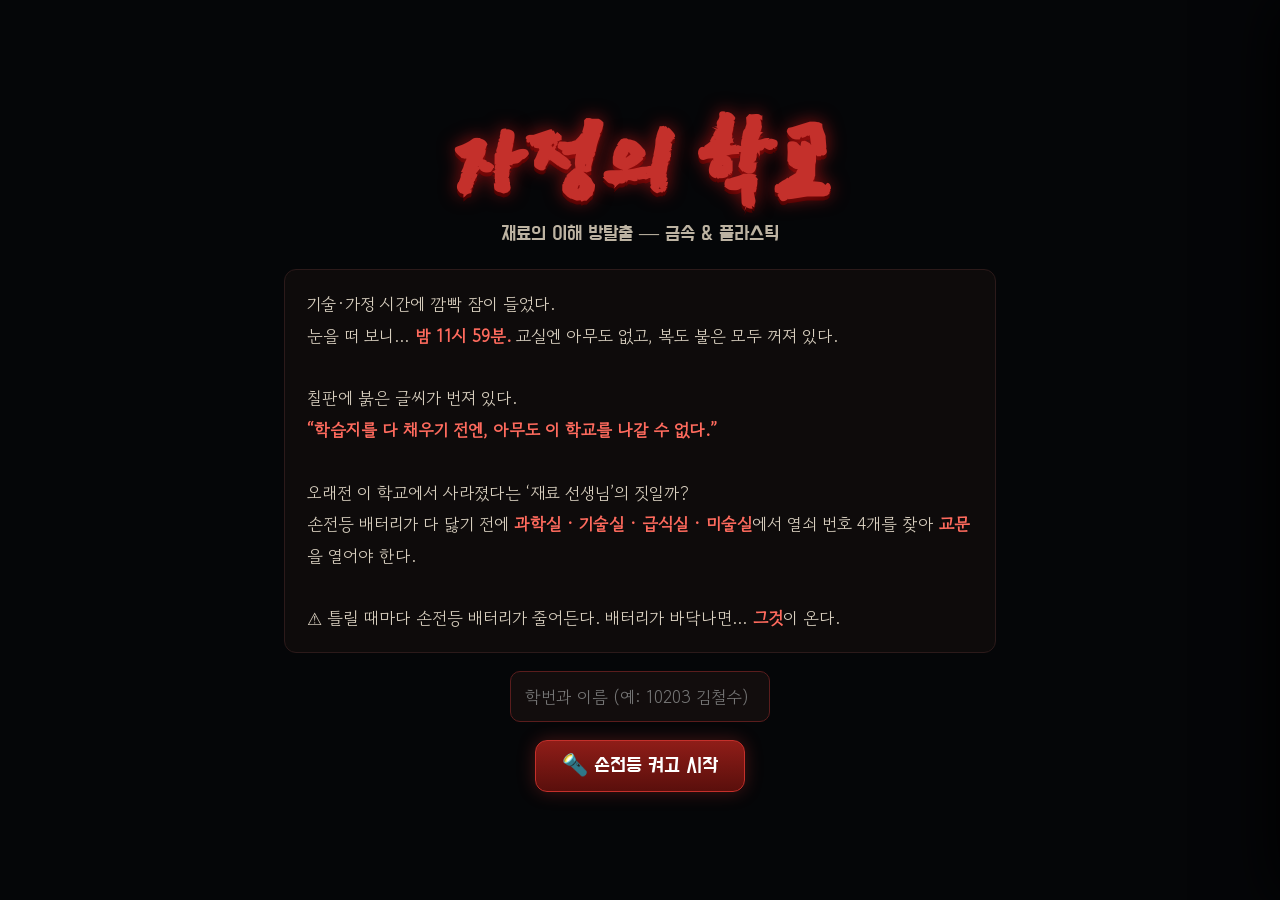
<file: 자정의학교_재료탈출.html>
<!DOCTYPE html>
<html lang="ko">
<head>
<meta charset="utf-8">
<meta name="viewport" content="width=device-width,initial-scale=1">
<title>자정의 학교: 재료 탈출</title>
<link rel="preconnect" href="https://fonts.googleapis.com">
<link href="https://fonts.googleapis.com/css2?family=East+Sea+Dokdo&family=Gowun+Dodum&family=Nanum+Pen+Script&family=Do+Hyeon&display=swap" rel="stylesheet">
<style>
:root{--red:#c4302b;--red2:#7a1512;--ink:#e9e3d5;--dim:#9b9385;--ok:#4caf72;--paper:#efe6cf;}
*{box-sizing:border-box}
html,body{margin:0;height:100%;background:#050608;color:var(--ink);font-family:'Gowun Dodum',system-ui,sans-serif;overflow:hidden}
button{font-family:inherit;cursor:pointer}
.hidden{display:none!important}
#app{height:100%;display:flex;flex-direction:column}
#app.shake{animation:shake .45s}
@keyframes shake{0%,100%{transform:none}20%{transform:translate(-8px,3px)}40%{transform:translate(7px,-4px)}60%{transform:translate(-5px,2px)}80%{transform:translate(4px,-1px)}}

/* HUD */
#hud{display:flex;align-items:center;gap:14px;padding:8px 14px;background:linear-gradient(#120b0c,#0a0708);border-bottom:1px solid #3a1212;flex-wrap:wrap;z-index:20}
#hud .logo{font-family:'East Sea Dokdo';font-size:30px;color:var(--red);line-height:1;text-shadow:0 0 10px #ff000055;letter-spacing:1px}
.hgrp{display:flex;align-items:center;gap:8px;font-family:'Do Hyeon';font-size:15px;color:#cfc6b6}
.bat{width:110px;height:20px;border:2px solid #aaa;border-radius:4px;position:relative;padding:2px}
.bat:after{content:'';position:absolute;right:-7px;top:4px;width:4px;height:8px;background:#aaa;border-radius:0 2px 2px 0}
.bat i{display:block;height:100%;border-radius:2px;transition:width .4s,background .4s}
.keys{display:flex;gap:5px}
.key{width:34px;height:34px;border:1px dashed #4a3a32;border-radius:7px;display:flex;align-items:center;justify-content:center;font-family:'Do Hyeon';font-size:18px;color:#555;background:#0d0a09}
.key.on{border:1px solid #d6a738;color:#ffd166;background:#2a1f0c;box-shadow:0 0 10px #d6a73866}
.sp{flex:1}
.hbtn{background:#1a1011;color:var(--ink);border:1px solid #5a1d1d;border-radius:9px;padding:7px 12px;font-family:'Do Hyeon';font-size:15px;transition:.2s}
.hbtn:hover{background:#3a1416;box-shadow:0 0 12px #c4302b55}
.hbtn.pulse{animation:pulse 1s 3}
@keyframes pulse{50%{background:#6b1a1a;box-shadow:0 0 22px #ff5a4a}}

#stage{flex:1;display:flex;align-items:center;justify-content:center;min-height:0;padding:10px;position:relative}

/* Intro */
.intro{max-width:760px;width:100%;text-align:center;padding:30px 24px;position:relative}
.intro h1{font-family:'East Sea Dokdo';font-size:clamp(64px,11vw,120px);margin:0;color:var(--red);line-height:.9;text-shadow:0 0 18px #ff1a1a88,0 4px 0 #3a0000;animation:flick 4s infinite}
.intro h2{font-family:'Do Hyeon';font-weight:400;color:#bdb3a2;margin:6px 0 22px;font-size:20px}
.story{font-size:17px;line-height:1.85;color:#d8cfbf;text-align:left;background:#0e0b0b;border:1px solid #2c1a1a;border-radius:12px;padding:18px 22px;min-height:190px;white-space:pre-line}
.story b{color:#ff6b5e}
.irow{display:flex;gap:10px;justify-content:center;margin-top:18px;flex-wrap:wrap}
.irow input{background:#120d0d;border:1px solid #5a1d1d;color:var(--ink);border-radius:10px;padding:12px 14px;font-size:17px;width:260px;font-family:inherit}
.bigbtn{background:linear-gradient(#8f1d18,#5a0f0c);color:#fff;border:1px solid #c4302b;border-radius:12px;padding:12px 26px;font-family:'Do Hyeon';font-size:21px;box-shadow:0 0 18px #c4302b55;transition:.2s}
.bigbtn:hover{transform:translateY(-2px);box-shadow:0 0 28px #ff3b30aa}
.bigbtn.ghost{background:#141010;border-color:#4a3030;box-shadow:none;font-size:17px}
@keyframes flick{0%,19%,21%,62%,64%,100%{opacity:1}20%,63%{opacity:.35}}

/* Scene */
.scene{position:relative;width:min(100%,calc((100vh - 90px)*16/9));aspect-ratio:16/9;border-radius:12px;overflow:hidden;box-shadow:0 0 0 1px #2a1a1a,0 20px 60px #000;background:#000;touch-action:manipulation}
.scene .bg,.scene .bg svg{position:absolute;inset:0;width:100%;height:100%}
.hs{position:absolute;cursor:pointer;transition:transform .2s,filter .2s;filter:drop-shadow(0 6px 8px #000)}
.hs svg{width:100%;height:auto;display:block}
.hs.region{border-radius:10px}
.hs:hover{transform:scale(1.04);filter:brightness(1.35) drop-shadow(0 0 12px #ffcf8a88)}
.hs.region:hover{transform:none;background:#ffffff10;box-shadow:inset 0 0 0 2px #ffffff30}
.dark{position:absolute;inset:0;pointer-events:none;z-index:3;transition:background .15s}
.lbls{position:absolute;inset:0;pointer-events:none;z-index:4}
.lbl{position:absolute;transform:translateX(-50%);font-family:'Do Hyeon';font-size:clamp(11px,1.25vw,16px);background:#000000c0;border:1px solid #ffffff22;color:#efe7d7;padding:3px 9px;border-radius:999px;white-space:nowrap}
.lbl.todo{border-color:#ffcf6b88;color:#ffe3a3;box-shadow:0 0 10px #ffcf6b44}
.lbl.todo:before{content:'✦ ';color:#ffcf6b;animation:tw 1.4s infinite}
.lbl.done{color:#8fe0a8;border-color:#4caf7288}
.lbl.door{border-color:#c4302b;color:#ff9c90}
.lbl.doorok{border-color:#ffd166;color:#ffd166;box-shadow:0 0 14px #ffd16688;animation:pulse2 1.2s infinite}
@keyframes pulse2{50%{box-shadow:0 0 26px #ffd166}}
@keyframes tw{50%{opacity:.2}}
.rtitle{position:absolute;left:14px;top:12px;z-index:5;font-family:'East Sea Dokdo';font-size:clamp(26px,3.3vw,44px);color:#ff5c50;text-shadow:0 0 12px #000,0 0 18px #ff000066;line-height:1}
.rtitle small{display:block;font-family:'Do Hyeon';font-size:clamp(12px,1.2vw,16px);color:#d9cdb8;margin-top:4px;text-shadow:0 0 6px #000}
.back{position:absolute;right:12px;top:12px;z-index:6}
.prog{position:absolute;left:14px;bottom:12px;z-index:6;font-family:'Do Hyeon';font-size:clamp(12px,1.2vw,15px);background:#000000b0;padding:6px 12px;border-radius:10px;border:1px solid #333}
.flick{animation:flick 5s infinite}
.glow{animation:glow 1.6s ease-in-out infinite}
@keyframes glow{50%{opacity:.55}}
.blink{animation:blink 5s infinite}
@keyframes blink{0%,46%,50%,100%{transform:scaleY(1)}48%{transform:scaleY(.1)}}

/* Map */
.map text{font-family:'Do Hyeon'}
.mroom{cursor:pointer}
.mroom:hover rect.mr{filter:brightness(1.5)}
.mroom.open rect.mr{animation:mopen 1.6s infinite}
@keyframes mopen{50%{stroke:#ff6b5e;stroke-width:6}}

/* Modal */
#modal{position:fixed;inset:0;background:#000000cc;z-index:50;display:flex;align-items:center;justify-content:center;padding:14px;backdrop-filter:blur(2px)}
.mbox{width:min(1040px,100%);max-height:94vh;overflow:auto;background:linear-gradient(#17110f,#0f0b0a);border:1px solid #4a2420;border-radius:16px;padding:20px 22px;box-shadow:0 0 50px #000,0 0 30px #7a151244;position:relative}
.mbox h2{font-family:'East Sea Dokdo';font-size:44px;margin:0 0 4px;color:#ff6a5c;font-weight:400;line-height:1}
.mstory{color:#d8cdbb;font-size:16px;line-height:1.7;margin:4px 0 10px}
.mhint{font-size:14px;color:#ffd98a;background:#2a200c;border:1px dashed #6b5320;padding:7px 12px;border-radius:10px;display:inline-block;margin-bottom:12px}
.cards{display:grid;grid-template-columns:repeat(auto-fill,minmax(225px,1fr));gap:12px}
.card{background:#1d1714;border:2px solid #3b2c25;border-radius:14px;padding:12px;display:flex;flex-direction:column;gap:8px;transition:border-color .3s}
.card .pic{height:104px;display:flex;align-items:center;justify-content:center;background:radial-gradient(#3a302a,#1d1714 70%);border-radius:10px}
.card .pic svg{height:94px;width:auto;max-width:100%}
.card .q{font-size:15px;line-height:1.55;flex:1}
.card .q.say{font-family:'Nanum Pen Script';font-size:22px;line-height:1.25;color:#f4d9c4}
.opts{display:flex;flex-wrap:wrap;gap:6px}
.opt{background:#2a201c;color:var(--ink);border:1px solid #5c4438;border-radius:9px;padding:7px 10px;font-size:14px;font-family:'Do Hyeon';transition:.15s}
.opt:hover{background:#4a2a22;border-color:#c4302b}
.card.ok{border-color:#3f8f5a;background:#14201a}
.card .ans{font-family:'Do Hyeon';font-size:18px;color:#8fe0a8}
.card .exp{font-size:13.5px;color:#b9d8c2;line-height:1.5}
.card.bad{animation:shake .4s;border-color:#c4302b}
.card .wrongmsg{font-size:13.5px;color:#ff9c90;line-height:1.45}
.chips{display:flex;flex-wrap:wrap;gap:6px}
.chip{background:#231b18;border:1px solid #5c4438;color:#e2d6c4;border-radius:999px;padding:6px 11px;font-size:14px;font-family:'Do Hyeon'}
.chip.on{background:#7a3a12;border-color:#ffb36b;color:#fff;box-shadow:0 0 10px #ff8a3a77}
.melt{background:linear-gradient(#d2691e,#7a3208);border:1px solid #ffb36b;color:#fff;border-radius:10px;padding:8px;font-family:'Do Hyeon';font-size:16px}
.mfoot{display:flex;justify-content:flex-end;gap:10px;margin-top:16px;align-items:center}
.mfoot .msg{flex:1;color:#8fe0a8;font-family:'Do Hyeon';font-size:17px}
.xbtn{position:absolute;right:12px;top:10px;background:none;border:none;color:#aaa;font-size:28px}
.solvedban{background:#14301f;border:1px solid #4caf72;color:#bff0cf;border-radius:12px;padding:10px 14px;margin:0 0 12px;font-family:'Do Hyeon';font-size:17px}

/* Note (paper) */
.paper{background:var(--paper);color:#2a211a;border-radius:6px;padding:26px 30px;position:relative;box-shadow:inset 0 0 60px #b9a77a88;font-size:16.5px;line-height:1.85;clip-path:polygon(0 0,100% 0,100% 96%,96% 100%,88% 97%,78% 100%,66% 97%,52% 100%,40% 97%,28% 100%,15% 97%,5% 100%,0 97%)}
.paper h3{font-family:'Do Hyeon';font-weight:400;font-size:24px;margin:0 0 10px;color:#5a1010}
.paper .hand{font-family:'Nanum Pen Script';font-size:24px;line-height:1.25;color:#7a1512}
.paper b{color:#8a1a12}
.paper .row{margin:6px 0;padding-left:12px;border-left:3px solid #c9b48a}
.stain{position:absolute;right:24px;top:18px;width:70px;height:70px;border-radius:50%;background:radial-gradient(#8a1a1233,#8a1a1222 60%,transparent 70%)}

/* keypad */
.lockbox{display:flex;gap:22px;flex-wrap:wrap;align-items:flex-start}
.lockq{flex:1;min-width:260px}
.lockq .qq{font-size:18px;line-height:1.7;background:#0d0a09;border:1px solid #3a2520;border-radius:12px;padding:14px 16px}
.pad{display:grid;grid-template-columns:repeat(3,64px);gap:8px}
.pad button{height:56px;border-radius:12px;border:1px solid #6a5a48;background:linear-gradient(#3a3330,#1e1a18);color:#f1e6d2;font-family:'Do Hyeon';font-size:24px}
.pad button:hover{background:#5a3a2a}
.screen{grid-column:1/-1;height:58px;border-radius:10px;background:#0a1a0e;border:2px solid #2f5a3a;color:#7dffa0;font-family:'Do Hyeon';font-size:32px;display:flex;align-items:center;justify-content:center;letter-spacing:10px;text-shadow:0 0 8px #3dff7a}

/* Sheet */
#sheet{position:fixed;top:0;right:0;height:100%;width:min(820px,100%);background:#f4eddc;color:#231d17;z-index:60;transform:translateX(102%);transition:transform .35s ease;display:flex;flex-direction:column;box-shadow:-20px 0 60px #000}
#sheet.open{transform:none}
.shead{padding:14px 20px;border-bottom:2px solid #c9b48a;display:flex;align-items:center;gap:10px;flex-wrap:wrap;background:#ebe1c8}
.shead h3{margin:0;font-family:'Do Hyeon';font-weight:400;font-size:24px;color:#5a1010;flex:1}
.pbar{width:100%;height:10px;background:#d9cfb6;border-radius:6px;overflow:hidden}
.pbar i{display:block;height:100%;background:linear-gradient(90deg,#8a1a12,#d6492f);transition:width .5s}
.sbody{overflow:auto;padding:16px 20px 40px;flex:1}
.sbtn{background:#fff8e6;border:1px solid #b9a77a;color:#3a2a1a;border-radius:9px;padding:7px 12px;font-family:'Do Hyeon';font-size:15px}
.ws h4{font-family:'Do Hyeon';font-weight:400;font-size:20px;margin:18px 0 8px;color:#fff;background:#5a1d1a;padding:6px 12px;border-radius:8px;display:flex;justify-content:space-between;align-items:center}
.ws h4 span{font-size:14px;opacity:.85}
.ws table{width:100%;border-collapse:collapse;font-size:14.5px;background:#fffaf0}
.ws th,.ws td{border:1px solid #c9b48a;padding:7px 8px;vertical-align:top;text-align:left}
.ws th{background:#e9dcbd;font-family:'Do Hyeon';font-weight:400;font-size:15px;white-space:nowrap}
.ws td.nm{font-family:'Do Hyeon';font-size:16px;background:#f3e8cc;white-space:nowrap}
.ws .def{background:#fffaf0;border:1px solid #c9b48a;padding:8px 10px;margin:6px 0;font-size:15px;border-radius:6px}
.bl{display:inline;border-bottom:2px dashed #b0a383;color:#a49778;font-size:13px;padding:0 4px}
.bl.ok{border-bottom:2px solid #c4302b44;color:#1a3a8a;font-family:'Nanum Pen Script';font-size:22px;line-height:1.15}
.bl.new{animation:newbl 2.2s}
.bl.tch{color:#8a1a12}
@keyframes newbl{0%{background:#ffe066}100%{background:transparent}}
.sname{font-family:'Do Hyeon';font-size:16px;color:#5a4a3a}

/* scare */
#flash{position:fixed;inset:0;pointer-events:none;z-index:70;background:radial-gradient(transparent 30%,#a00000cc);opacity:0}
#flash.go{animation:fl .7s}
@keyframes fl{0%{opacity:0}15%{opacity:1}100%{opacity:0}}
#whisper{position:fixed;left:50%;top:18%;transform:translateX(-50%);z-index:71;font-family:'East Sea Dokdo';font-size:clamp(36px,6vw,70px);color:#ff3b30;text-shadow:0 0 18px #000,0 0 30px #ff000088;pointer-events:none;opacity:0;white-space:nowrap}
#whisper.go{animation:wh 1.8s}
@keyframes wh{0%{opacity:0;letter-spacing:20px}20%{opacity:1;letter-spacing:2px}80%{opacity:1}100%{opacity:0;transform:translateX(-50%) translateY(-20px)}}
#jump{position:fixed;inset:0;z-index:90;background:#000;display:flex;flex-direction:column;align-items:center;justify-content:center;gap:14px}
#jump svg{width:min(70vw,460px);animation:jz .6s cubic-bezier(.2,2,.4,1)}
@keyframes jz{0%{transform:scale(.2) rotate(-8deg);opacity:0}100%{transform:none;opacity:1}}
#jump p{font-family:'Do Hyeon';font-size:22px;color:#ffb3aa;text-align:center;margin:0}
#toast{position:fixed;left:50%;bottom:22px;transform:translateX(-50%);z-index:80;display:flex;flex-direction:column;gap:8px;align-items:center;pointer-events:none}
.tst{background:#1b1310ee;border:1px solid #6a4a2a;color:#ffe9c4;font-family:'Do Hyeon';font-size:16px;padding:9px 16px;border-radius:12px;box-shadow:0 8px 30px #000;animation:tin .3s, tout .5s 3.2s forwards;max-width:90vw;text-align:center}
.tst.green{border-color:#4caf72;color:#c9f5d6}
.tst.red{border-color:#c4302b;color:#ffb3aa}
@keyframes tin{from{opacity:0;transform:translateY(10px)}}
@keyframes tout{to{opacity:0}}

/* end */
.cert{max-width:760px;background:var(--paper);color:#2a211a;border-radius:10px;padding:30px 34px;text-align:center;box-shadow:0 0 60px #ffd16633;border:6px double #8a6a2a}
.cert h1{font-family:'East Sea Dokdo';font-size:72px;margin:0;color:#8a1a12;font-weight:400;line-height:1}
.cert .stats{display:flex;gap:12px;justify-content:center;flex-wrap:wrap;margin:16px 0}
.cert .stat{background:#fff8e6;border:1px solid #c9b48a;border-radius:10px;padding:10px 16px;font-family:'Do Hyeon';font-size:15px;min-width:110px}
.cert .stat b{display:block;font-size:26px;color:#8a1a12}
@media (max-width:700px){#hud .logo{font-size:24px}.bat{width:80px}.key{width:28px;height:28px;font-size:15px}.hbtn{padding:6px 9px;font-size:14px}}
</style>
</head>
<body>
<div id="app">
  <header id="hud" class="hidden">
    <div class="logo">자정의 학교</div>
    <div class="hgrp" title="손전등 배터리 – 틀리면 줄어들어요">🔦 <div class="bat"><i id="batI"></i></div><span id="batT"></span></div>
    <div class="hgrp">🗝️ <div class="keys" id="keysEl"></div></div>
    <div class="sp"></div>
    <div class="hgrp">⏱ <span id="timer">00:00</span></div>
    <button class="hbtn" id="sheetBtn">📝 학습지 <span id="sheetPct"></span></button>
    <button class="hbtn" id="sndBtn" title="소리 켜기/끄기">🔊</button>
  </header>
  <main id="stage"></main>
</div>
<div id="modal" class="hidden"><div class="mbox" id="mbox"></div></div>
<aside id="sheet">
  <div class="shead">
    <h3>📝 재료의 이해 학습지 <span class="sname" id="sName"></span></h3>
    <button class="sbtn" id="copyBtn">📋 텍스트 복사</button>
    <button class="sbtn" id="closeSheet">닫기 ✕</button>
    <div class="pbar"><i id="sPbar"></i></div>
  </div>
  <div class="sbody"><div class="ws" id="ws"></div></div>
</aside>
<div id="flash"></div><div id="whisper"></div>
<div id="jump" class="hidden"></div>
<div id="toast"></div>

<script>
/* =========================================================
   공통 유틸 & 아이콘(SVG)
========================================================= */
const $=s=>document.querySelector(s);
const sv=(b,vb='0 0 100 100')=>`<svg viewBox="${vb}" xmlns="http://www.w3.org/2000/svg">${b}</svg>`;
function gear(cx,cy,r1,r2,n,fill){let p=[];for(let i=0;i<n;i++){const a=i*2*Math.PI/n,s=Math.PI/n;[[a-s*.55,r1],[a-s*.3,r2],[a+s*.3,r2],[a+s*.55,r1]].forEach(([t,r])=>p.push((cx+r*Math.cos(t)).toFixed(1)+','+(cy+r*Math.sin(t)).toFixed(1)));}
 return `<polygon points="${p.join(' ')}" fill="${fill}" stroke="#4d5259" stroke-width="1.5"/><circle cx="${cx}" cy="${cy}" r="${r1*.35}" fill="#1d1714" stroke="#4d5259"/>`}
function manholeGrid(){let s='';for(let x=-32;x<=24;x+=8)for(let y=-32;y<=24;y+=8){if((x+4)**2+(y+4)**2<30*30)s+=`<rect x="${50+x+1}" y="${50+y+1}" width="6" height="6" rx="1" fill="#2a2a2c"/>`}return s}
const paperIcon=(c='#efe4c8')=>sv(`<path d="M18 8h50l14 14v70H18z" fill="${c}"/><path d="M68 8v14h14" fill="#cdbd94"/><g stroke="#9a8a6a" stroke-width="2"><line x1="27" y1="34" x2="73" y2="34"/><line x1="27" y1="44" x2="73" y2="44"/><line x1="27" y1="54" x2="66" y2="54"/><line x1="27" y1="64" x2="72" y2="64"/><line x1="27" y1="74" x2="58" y2="74"/></g><circle cx="66" cy="78" r="7" fill="#8a1a1255"/>`);
const I={
 ingot:sv(`<polygon points="12,72 28,56 76,56 90,72" fill="#9aa0a8"/><polygon points="12,72 90,72 86,84 16,84" fill="#5d6169"/><polygon points="24,52 38,36 70,36 82,52" fill="#b4b9c1"/><polygon points="24,52 82,52 79,61 27,61" fill="#6c7078"/><text x="53" y="49" font-size="11" text-anchor="middle" fill="#3a3d42" font-weight="bold">Fe</text>`),
 jar:(t,c)=>sv(`<rect x="31" y="8" width="38" height="10" rx="2" fill="#5a3b2a"/><path d="M27 19h46v64a8 8 0 0 1-8 8H35a8 8 0 0 1-8-8z" fill="rgba(170,200,215,.22)" stroke="#9fb3bd" stroke-width="2"/><path d="M30 60h40v22a6 6 0 0 1-6 6H36a6 6 0 0 1-6-6z" fill="${c}"/><polygon points="34,60 42,52 50,60" fill="${c}"/><polygon points="52,60 60,50 66,60" fill="${c}"/><rect x="29" y="31" width="42" height="17" fill="#eadfc4"/><text x="50" y="43" font-size="9" text-anchor="middle" fill="#7a1010" font-weight="bold">C ${t}</text>`),
 manhole:sv(`<circle cx="50" cy="50" r="45" fill="#4a4a4d" stroke="#232325" stroke-width="5"/><circle cx="50" cy="50" r="36" fill="#3c3c3f"/>${manholeGrid()}<rect x="36" y="43" width="28" height="14" rx="3" fill="#4a4a4d"/><text x="50" y="54" font-size="10" text-anchor="middle" fill="#bbb" font-weight="bold">오수</text>`),
 pot:sv(`<rect x="3" y="44" width="14" height="6" rx="2" fill="#3a3a3a"/><rect x="83" y="44" width="14" height="6" rx="2" fill="#3a3a3a"/><path d="M13 44Q13 88 50 90Q87 88 87 44z" fill="#1f1f22"/><ellipse cx="50" cy="44" rx="40" ry="8" fill="#2c2c30"/><ellipse cx="50" cy="38" rx="31" ry="7" fill="#3a3a3f"/><rect x="43" y="26" width="14" height="9" rx="3" fill="#55555a"/><path d="M22 54Q24 78 46 84" stroke="#4a4a50" stroke-width="2" fill="none"/>`),
 gear:sv(gear(40,45,24,33,12,'#9aa1aa')+gear(76,74,13,19,9,'#80878f')),
 magnet:sv(`<rect x="12" y="38" width="76" height="12" rx="2" fill="#a9aeb5"/><rect x="8" y="34" width="6" height="20" rx="1" fill="#8c9198"/><g fill="none" stroke="#c96a26" stroke-width="3.2">${[26,32,38,44,50,56,62,68].map(x=>`<ellipse cx="${x}" cy="44" rx="3" ry="10"/>`).join('')}</g><path d="M26 54Q24 74 38 76M68 54Q72 74 60 76" stroke="#c4302b" stroke-width="2" fill="none"/><rect x="36" y="70" width="26" height="14" rx="2" fill="#333"/><rect x="36" y="70" width="9" height="14" fill="#d6a738"/><text x="78" y="28" font-size="11" fill="#ffd166">⚡</text>`),
 machine:sv(`<rect x="8" y="76" width="84" height="12" fill="#3d4045"/><path d="M14 76V40h22l6-14h30v50z" fill="#56606b"/><rect x="40" y="30" width="28" height="18" fill="#6b7682"/><rect x="72" y="46" width="16" height="30" fill="#4a535d"/><circle cx="26" cy="56" r="8" fill="#2d3238" stroke="#8c96a1" stroke-width="2"/><rect x="48" y="52" width="20" height="5" fill="#c4302b"/><text x="40" y="70" font-size="8" fill="#cfd5db">무거운 몸체</text>`),
 wire:sv(`<path d="M6 70Q30 30 58 48" stroke="#2a62c9" stroke-width="13" fill="none" stroke-linecap="round"/><path d="M6 86Q36 58 58 66" stroke="#c4302b" stroke-width="13" fill="none" stroke-linecap="round"/><g stroke="#e0883a" stroke-width="2.4" stroke-linecap="round">${[0,1,2,3].map(i=>`<line x1="58" y1="${45+i*2}" x2="${88+i}" y2="${36+i*5}"/><line x1="58" y1="${63+i*2}" x2="${90-i}" y2="${60+i*5}"/>`).join('')}</g>`),
 can:sv(`<rect x="28" y="14" width="44" height="74" rx="6" fill="#cdd2d8"/><rect x="28" y="34" width="44" height="32" fill="#d23a3a"/><text x="50" y="55" font-size="11" text-anchor="middle" fill="#fff" font-weight="bold">음료</text><ellipse cx="50" cy="15" rx="22" ry="5" fill="#e7eaee" stroke="#9aa3ab"/><ellipse cx="54" cy="14" rx="6" ry="2" fill="#9aa3ab"/><rect x="31" y="20" width="4" height="64" fill="#ffffff55"/>`),
 window:sv(`<rect x="10" y="8" width="80" height="84" rx="2" fill="#c3c8cf"/><rect x="16" y="14" width="31" height="72" fill="#86b8d9"/><rect x="53" y="14" width="31" height="72" fill="#86b8d9"/><path d="M20 30l14-12M22 46l22-20M58 34l16-14" stroke="#fff" stroke-width="3" opacity=".7"/><rect x="45" y="44" width="10" height="4" fill="#8c939b"/>`),
 note:paperIcon(),
 trumpet:sv(`<path d="M8 50h52" stroke="#d4a72c" stroke-width="7"/><path d="M56 38L92 22v58L56 62z" fill="#ebbd3c"/><ellipse cx="92" cy="51" rx="4" ry="29" fill="#b88c1c"/><path d="M18 54q0 20 20 20h18q10 0 10-12" stroke="#c99a22" stroke-width="5" fill="none"/>${[26,34,42].map(x=>`<rect x="${x}" y="36" width="5" height="12" fill="#c99a22"/><rect x="${x-1}" y="32" width="7" height="4" rx="1" fill="#f0d27a"/>`).join('')}<rect x="2" y="47" width="8" height="6" rx="2" fill="#b88c1c"/>`),
 faucet:sv(`<rect x="4" y="30" width="40" height="15" fill="#d9a93a"/><rect x="36" y="27" width="8" height="21" fill="#c08f22"/><path d="M42 30h24q16 0 16 16v18H70V48q0-4-4-4H42z" fill="#ebbb4a"/><rect x="30" y="12" width="22" height="8" rx="3" fill="#c8952a"/><rect x="38" y="18" width="6" height="12" fill="#c8952a"/><path d="M76 70q4 8 0 10q-4-2 0-10M76 84q3 6 0 8q-3-2 0-8" fill="#6ec1ff"/>`),
 statue:sv(`<rect x="22" y="80" width="56" height="14" fill="#6a6a6a"/><rect x="28" y="72" width="44" height="9" fill="#7a7a7a"/><circle cx="48" cy="19" r="8" fill="#8a6a34"/><path d="M38 29h20l5 43H33z" fill="#8a6a34"/><path d="M57 32l16-16" stroke="#8a6a34" stroke-width="7" stroke-linecap="round"/><path d="M40 34l-9 18" stroke="#8a6a34" stroke-width="7" stroke-linecap="round"/><path d="M46 40h12M44 52h14" stroke="#5f7d5a" stroke-width="2" opacity=".7"/>`),
 coin:sv(`<circle cx="40" cy="56" r="28" fill="#b87333" stroke="#8a5222" stroke-width="3"/><circle cx="40" cy="56" r="21" fill="none" stroke="#d9925a" stroke-width="1.5"/><text x="40" y="63" font-size="19" text-anchor="middle" fill="#6b3d14" font-weight="bold">10</text><circle cx="70" cy="36" r="22" fill="#c4823f" stroke="#8a5222" stroke-width="3"/><path d="M62 30l8-6 8 6v12H62z" fill="#8a5222" opacity=".6"/>`),
 plane:sv(`<path d="M50 6q6 0 6 12v22l36 18v9l-36-8v19l11 8v7l-17-4-17 4v-7l11-8V59L8 67v-9l36-18V18q0-12 6-12z" fill="#cdd5de" stroke="#8b96a3" stroke-width="1.5"/><rect x="47" y="14" width="6" height="8" rx="2" fill="#5a8ab8"/>`),
 carabiner:sv(`<path d="M36 12h28a22 22 0 0 1 22 22v32a22 22 0 0 1-22 22H36a22 22 0 0 1-22-22V34a22 22 0 0 1 22-22z" fill="none" stroke="#e04848" stroke-width="10"/><line x1="14" y1="34" x2="14" y2="66" stroke="#d8dde3" stroke-width="7"/><rect x="9" y="58" width="10" height="10" rx="2" fill="#aab1b9"/>`),
 bottle:sv(`<rect x="41" y="4" width="18" height="9" rx="2" fill="#2b7bd6"/><path d="M43 13h14v6q13 8 13 20v48q0 6-6 6H36q-6 0-6-6V39q0-12 13-20z" fill="rgba(170,215,240,.45)" stroke="#8cc4e6" stroke-width="2"/><path d="M32 46h36v41q0 4-4 4H36q-4 0-4-4z" fill="#6ec1ff55"/><rect x="30" y="50" width="40" height="17" fill="#3fa36b"/><text x="50" y="62.5" font-size="10" text-anchor="middle" fill="#fff" font-weight="bold">생수</text><path d="M36 74h28" stroke="#ffffff88" stroke-width="2"/>`),
 lunchbox:sv(`<rect x="10" y="38" width="80" height="44" rx="8" fill="#f3f1ea" stroke="#bbb" stroke-width="2"/><rect x="7" y="29" width="86" height="14" rx="6" fill="#7cc3e8"/><rect x="18" y="36" width="10" height="12" rx="2" fill="#4a9ac4"/><rect x="72" y="36" width="10" height="12" rx="2" fill="#4a9ac4"/><text x="50" y="68" font-size="11" text-anchor="middle" fill="#888">전자레인지 OK</text>`),
 container:sv(`<rect x="12" y="40" width="76" height="44" rx="6" fill="rgba(220,235,240,.55)" stroke="#a9c3cc" stroke-width="2"/><rect x="18" y="56" width="64" height="24" rx="4" fill="#d0452c"/><path d="M22 60l8 6 6-6 8 7 8-6 8 6 8-6 8 5" stroke="#f7a26b" stroke-width="2" fill="none"/><rect x="9" y="32" width="82" height="12" rx="5" fill="#57b56a"/><rect x="22" y="40" width="8" height="8" fill="#3c8a4d"/><rect x="70" y="40" width="8" height="8" fill="#3c8a4d"/><rect x="5" y="34" width="6" height="12" fill="#3c8a4d"/><rect x="89" y="34" width="6" height="12" fill="#3c8a4d"/>`),
 cup:sv(`<path d="M20 22h60l-9 68H29z" fill="#f4f1ea" stroke="#cfc8b8" stroke-width="2"/><path d="M23 42h54l-2 16H25z" fill="#d43c2f"/><text x="50" y="54" font-size="9" text-anchor="middle" fill="#fff" font-weight="bold">컵라면</text><ellipse cx="50" cy="22" rx="31" ry="6" fill="#e3d7bd"/><path d="M62 18q16-10 20 4" fill="#e3d7bd" stroke="#bfae8a"/>`),
 foambox:sv(`<path d="M8 40h84v44H8z" fill="#f7f7f5" stroke="#d6d6d0" stroke-width="2"/><path d="M4 32h92v12H4z" fill="#ffffff" stroke="#d6d6d0" stroke-width="2"/><g fill="#e2e2dc">${Array.from({length:22},(_,i)=>`<circle cx="${14+(i%11)*7.5}" cy="${52+Math.floor(i/11)*16+(i%2)*4}" r="1.6"/>`).join('')}</g><text x="50" y="76" font-size="11" text-anchor="middle" fill="#3a7ab8" font-weight="bold">신선 배송</text>`),
 pipe:sv(`<path d="M6 30h44a16 16 0 0 1 16 16v48" stroke="#9aa3ad" stroke-width="20" fill="none"/><path d="M6 30h44a16 16 0 0 1 16 16v48" stroke="#c2c9d0" stroke-width="6" fill="none" transform="translate(-4,-4)" opacity=".6"/><rect x="34" y="18" width="10" height="24" fill="#7d8792"/><rect x="54" y="62" width="24" height="10" fill="#7d8792"/><text x="18" y="74" font-size="11" fill="#cfd5db">PVC</text>`),
 hose:sv(`<g fill="none" stroke="#2f9e4a" stroke-width="7"><circle cx="46" cy="52" r="36"/><circle cx="46" cy="52" r="26"/><circle cx="46" cy="52" r="16"/></g><path d="M80 44l14-10" stroke="#2f9e4a" stroke-width="7"/><rect x="86" y="24" width="12" height="14" rx="2" fill="#e8c23a" transform="rotate(-35 92 31)"/>`),
 choco:sv(`<rect x="18" y="16" width="52" height="46" rx="3" fill="#6b3a1e"/><g stroke="#4a2410" stroke-width="2">${[30,43,56].map(x=>`<line x1="${x}" y1="16" x2="${x}" y2="62"/>`).join('')}<line x1="18" y1="32" x2="70" y2="32"/><line x1="18" y1="47" x2="70" y2="47"/></g><path d="M18 60h52v4q-4 14-8 0-5 22-10 0-4 10-9 0-6 18-11 0-5 10-8 0z" fill="#7a4424"/><path d="M70 30l12-4M70 44l14 2" stroke="#ff8a3a" stroke-width="3"/><text x="82" y="90" font-size="12" fill="#ff8a3a">🔥</text>`),
 recycle:sv(`<rect x="22" y="30" width="56" height="62" rx="6" fill="#2f8a52"/><rect x="18" y="22" width="64" height="12" rx="4" fill="#3fa36b"/><text x="50" y="75" font-size="34" text-anchor="middle" fill="#fff">♻</text>`),
 egg:sv(`<ellipse cx="50" cy="58" rx="42" ry="30" fill="#2a2a2e"/><rect x="88" y="54" width="12" height="7" fill="#2a2a2e"/><path d="M24 56q-4-18 18-20q10-12 26-2q16 2 12 18q6 14-12 16q-14 10-28 0q-20 2-16-12z" fill="#fbfaf4"/><circle cx="50" cy="54" r="11" fill="#f6b21c"/><circle cx="46" cy="50" r="3" fill="#fde29a"/>`),
 bowl:sv(`<ellipse cx="50" cy="66" rx="44" ry="16" fill="#f2efe6" stroke="#cbbfa3" stroke-width="2"/><ellipse cx="50" cy="63" rx="32" ry="10" fill="#e6e0d0"/><path d="M24 40h52q-2 26-26 28Q26 66 24 40z" fill="#e94f6a"/><ellipse cx="50" cy="40" rx="26" ry="6" fill="#f7c3cc"/><g fill="#fff">${[32,44,56,68].map(x=>`<circle cx="${x}" cy="52" r="3"/>`).join('')}</g><g fill="#5ab0d9">${[18,30,70,82].map(x=>`<circle cx="${x}" cy="70" r="2.5"/>`).join('')}</g>`),
 circuit:sv(`<rect x="6" y="16" width="88" height="68" rx="4" fill="#1f7a3e"/><g stroke="#e3c35a" stroke-width="2" fill="none"><path d="M14 30h20v20h18M14 70h30V58M60 24v18h26M64 76V60h22M44 30h12"/></g><rect x="38" y="40" width="24" height="18" fill="#1a1a1a"/><g fill="#bbb">${[0,1,2,3].map(i=>`<rect x="${40+i*6}" y="36" width="2" height="4"/><rect x="${40+i*6}" y="58" width="2" height="4"/>`).join('')}</g><rect x="70" y="64" width="14" height="10" fill="#1a1a1a"/><circle cx="20" cy="56" r="4" fill="#c4302b"/><circle cx="80" cy="30" r="3" fill="#e3c35a"/>`),
 glue:sv(`<rect x="20" y="22" width="22" height="54" rx="3" fill="#e9e6dc" stroke="#aaa"/><rect x="50" y="22" width="22" height="54" rx="3" fill="#e9e6dc" stroke="#aaa"/><rect x="20" y="40" width="22" height="20" fill="#3a6fd1"/><rect x="50" y="40" width="22" height="20" fill="#d1823a"/><text x="31" y="55" font-size="11" text-anchor="middle" fill="#fff" font-weight="bold">A</text><text x="61" y="55" font-size="11" text-anchor="middle" fill="#fff" font-weight="bold">B</text><rect x="16" y="12" width="60" height="10" rx="2" fill="#555"/><path d="M28 76l8 14 8-14M58 76l8 14 8-14" fill="#ccc"/>`),
 coaster:sv(`<circle cx="50" cy="52" r="40" fill="#2a78b8"/><circle cx="50" cy="52" r="40" fill="url(#none)" stroke="#9ed3ff" stroke-width="3"/><g fill="#f7c3e0">${[0,72,144,216,288].map(a=>`<ellipse cx="50" cy="38" rx="6" ry="12" transform="rotate(${a} 50 52)"/>`).join('')}</g><circle cx="50" cy="52" r="5" fill="#ffd166"/><path d="M26 34q10-14 26-16" stroke="#fff" stroke-width="5" stroke-linecap="round" opacity=".55"/>`),
 car:sv(`<path d="M6 66h88l-4-12-20-4-12-12H34L22 52 8 56z" fill="#2a2a2e"/><g stroke="#4a4a52" stroke-width="1.4">${Array.from({length:12},(_,i)=>`<line x1="${12+i*7}" y1="52" x2="${16+i*7}" y2="66"/>`).join('')}</g><path d="M38 40h20l8 10H34z" fill="#6ab0e0"/><rect x="80" y="44" width="14" height="4" fill="#c4302b"/><circle cx="26" cy="68" r="10" fill="#111" stroke="#666" stroke-width="3"/><circle cx="74" cy="68" r="10" fill="#111" stroke="#666" stroke-width="3"/><text x="50" y="90" font-size="9" text-anchor="middle" fill="#999">탄소 섬유 차체</text>`),
 socket:sv(`<rect x="12" y="14" width="76" height="72" rx="10" fill="#f4f2ec" stroke="#cfc8b8" stroke-width="2"/><circle cx="36" cy="50" r="15" fill="#e6e2d6"/><circle cx="31" cy="50" r="3" fill="#333"/><circle cx="41" cy="50" r="3" fill="#333"/><rect x="58" y="32" width="20" height="36" rx="4" fill="#e6e2d6"/><rect x="61" y="35" width="14" height="14" rx="2" fill="#fff" stroke="#ccc"/>`),
 // 방 소품 아이콘
 jarShelf:sv(`<rect x="4" y="62" width="132" height="8" fill="#5a3b2a"/><rect x="4" y="94" width="132" height="6" fill="#5a3b2a"/><rect x="6" y="62" width="6" height="38" fill="#4a2e20"/><rect x="128" y="62" width="6" height="38" fill="#4a2e20"/>${[[22,'#c9ced6'],[60,'#8d939c'],[98,'#3a3d42']].map(([x,c])=>`<rect x="${x+4}" y="14" width="22" height="7" fill="#5a3b2a"/><path d="M${x} 21h30v36a5 5 0 0 1-5 5H${x+5}a5 5 0 0 1-5-5z" fill="rgba(170,200,215,.25)" stroke="#9fb3bd" stroke-width="2"/><rect x="${x+3}" y="40" width="24" height="18" rx="3" fill="${c}"/><rect x="${x+2}" y="27" width="26" height="9" fill="#eadfc4"/><text x="${x+15}" y="34" font-size="7" text-anchor="middle" fill="#7a1010">???</text>`).join('')}<path d="M30 82h80" stroke="#ffffff22" stroke-width="3"/>`,'0 0 140 100'),
 skeleton:sv(`<rect x="28" y="118" width="10" height="10" fill="#333"/><line x1="33" y1="100" x2="33" y2="120" stroke="#555" stroke-width="3"/><ellipse cx="30" cy="16" rx="13" ry="14" fill="#e9e4d4"/><circle cx="25" cy="15" r="3.6" fill="#111"/><circle cx="35" cy="15" r="3.6" fill="#111"/><path d="M27 23h6l-3 3z" fill="#111"/><rect x="24" y="27" width="12" height="5" fill="#e9e4d4"/><line x1="30" y1="32" x2="30" y2="74" stroke="#e9e4d4" stroke-width="4"/>${[38,45,52,59].map(y=>`<path d="M17 ${y}q13 -6 26 0" stroke="#e9e4d4" stroke-width="3" fill="none"/>`).join('')}<path d="M18 36l-8 26 6 18M42 36l10 20 6-6" stroke="#e9e4d4" stroke-width="3.5" fill="none" stroke-linecap="round"/><path d="M20 76h20l-4 8H24z" fill="#e9e4d4"/><path d="M24 84l-4 30M36 84l4 30" stroke="#e9e4d4" stroke-width="4"/><g transform="rotate(-12 58 48)"><rect x="50" y="40" width="16" height="20" fill="#efe4c8"/><line x1="53" y1="46" x2="63" y2="46" stroke="#999"/><line x1="53" y1="51" x2="63" y2="51" stroke="#999"/></g>`,'0 0 70 130'),
 locker:sv(`<rect x="2" y="2" width="46" height="116" rx="2" fill="#5d6873" stroke="#3a424a" stroke-width="2"/><rect x="6" y="6" width="38" height="108" fill="#6c7884"/>${[12,17,22,27].map(y=>`<rect x="14" y="${y}" width="22" height="2.4" fill="#3a424a"/>`).join('')}<rect x="36" y="56" width="4" height="12" rx="1" fill="#c9ced6"/><text x="25" y="44" font-size="10" text-anchor="middle" fill="#ddd">13</text><path d="M44 8v104" stroke="#000" stroke-width="3"/><path d="M8 90q8-6 14 2" stroke="#7a1512" stroke-width="2" fill="none" opacity=".6"/>`,'0 0 50 120'),
 door:sv(`<rect x="0" y="0" width="60" height="120" fill="#2b1a12"/><rect x="4" y="4" width="52" height="116" fill="#6a4128"/><rect x="12" y="12" width="36" height="34" fill="#0d1115" stroke="#3a2516" stroke-width="2"/><line x1="30" y1="12" x2="30" y2="46" stroke="#3a2516" stroke-width="2"/><rect x="10" y="58" width="40" height="50" fill="none" stroke="#4e301d" stroke-width="2"/><circle cx="48" cy="66" r="3.2" fill="#d6a738"/><rect x="42" y="70" width="10" height="13" rx="2" fill="#888"/><path d="M45 70v-4a2 2 0 0 1 4 0v4" stroke="#888" stroke-width="2" fill="none"/>`,'0 0 60 120'),
 wirebox:sv(`<path d="M6 30h88v46H6z" fill="#a67c4e"/><path d="M6 30l12-14h64l12 14z" fill="#c39363"/><path d="M30 24Q20 0 6 8M50 22Q60 -2 76 6M62 26q30-10 30 10" stroke="#e0883a" stroke-width="4" fill="none"/><path d="M40 24Q36 4 54 2" stroke="#2a62c9" stroke-width="4" fill="none"/><text x="50" y="58" font-size="12" text-anchor="middle" fill="#3a2410" font-weight="bold">전선함</text>`,'0 0 100 80'),
 furnace:sv(`<rect x="10" y="20" width="80" height="88" fill="#6b3a2a"/>${Array.from({length:8},(_,r)=>Array.from({length:4},(_,c)=>`<rect x="${10+c*20+(r%2)*10}" y="${20+r*11}" width="19" height="10" fill="#7a4433" stroke="#4a2418" stroke-width="1"/>`).join('')).join('')}<rect x="34" y="0" width="22" height="22" fill="#4a2418"/><path d="M28 58a22 22 0 0 1 44 0v30H28z" fill="#1a0a05"/><path class="glow" d="M32 88q4-22 18-26q14 4 18 26z" fill="#ff7a1a"/><path class="glow" d="M40 88q2-12 10-16q8 4 10 16z" fill="#ffd166"/>`,'0 0 100 110'),
 showcase:sv(`<rect x="2" y="2" width="76" height="116" fill="#3a2516"/><rect x="7" y="7" width="66" height="90" fill="#9fc6d9" opacity=".22"/><line x1="7" y1="38" x2="73" y2="38" stroke="#5a3b2a" stroke-width="3"/><line x1="7" y1="68" x2="73" y2="68" stroke="#5a3b2a" stroke-width="3"/><path d="M14 30h18l8-8v16l-8-8" fill="#ebbd3c"/><circle cx="58" cy="28" r="7" fill="#b87333"/><path d="M18 64l6-18 6 18z" fill="#8a6a34"/><circle cx="24" cy="44" r="3" fill="#8a6a34"/><path d="M48 58h24l-12-8z" fill="#cdd5de"/><path d="M52 90a8 8 0 0 1 0-14h6a8 8 0 0 1 0 14z" fill="none" stroke="#e04848" stroke-width="3"/><rect x="2" y="100" width="76" height="18" fill="#2b1a10"/><path d="M12 14l10 20" stroke="#fff" stroke-width="2" opacity=".35"/>`,'0 0 80 120'),
 tray:sv(`<path d="M4 62h152l-8 14H12z" fill="#9aa3ad"/><rect x="4" y="58" width="152" height="6" fill="#c2c9d0"/><g transform="translate(10,2) scale(.6)">${'<rect x="41" y="4" width="18" height="9" rx="2" fill="#2b7bd6"/><path d="M43 13h14v6q13 8 13 20v48q0 6-6 6H36q-6 0-6-6V39q0-12 13-20z" fill="rgba(170,215,240,.55)" stroke="#8cc4e6" stroke-width="2"/>'}</g><g transform="translate(46,14) scale(.48)"><path d="M20 22h60l-9 68H29z" fill="#f4f1ea"/><path d="M23 42h54l-2 16H25z" fill="#d43c2f"/></g><g transform="translate(84,22) scale(.42)"><rect x="10" y="38" width="80" height="44" rx="8" fill="#f3f1ea"/><rect x="7" y="29" width="86" height="14" rx="6" fill="#7cc3e8"/></g><g transform="translate(120,10) scale(.5)"><g fill="none" stroke="#2f9e4a" stroke-width="7"><circle cx="46" cy="52" r="34"/><circle cx="46" cy="52" r="20"/></g></g>`,'0 0 160 80'),
 fridge:sv(`<rect x="2" y="2" width="56" height="116" rx="5" fill="#b9c0c7" stroke="#7d8792" stroke-width="2"/><line x1="2" y1="44" x2="58" y2="44" stroke="#7d8792" stroke-width="2"/><rect x="48" y="16" width="4" height="20" rx="2" fill="#7d8792"/><rect x="48" y="54" width="4" height="30" rx="2" fill="#7d8792"/><g><rect x="8" y="12" width="16" height="16" fill="#ffe680" transform="rotate(-8 16 20)"/><rect x="26" y="56" width="16" height="16" fill="#ffb3c6" transform="rotate(6 34 64)"/><rect x="8" y="78" width="16" height="16" fill="#b3e5ff" transform="rotate(-4 16 86)"/><rect x="28" y="88" width="16" height="16" fill="#c9f5c0" transform="rotate(10 36 96)"/></g><circle cx="16" cy="12" r="2" fill="#c4302b"/>`,'0 0 60 120'),
 bins:sv(`${[['#2f8a52','플라'],['#2a62c9','캔'],['#d6a738','종이']].map(([c,t],i)=>`<rect x="${4+i*40}" y="20" width="34" height="58" rx="3" fill="${c}"/><rect x="${2+i*40}" y="12" width="38" height="10" rx="3" fill="${c}" opacity=".8"/><text x="${21+i*40}" y="54" font-size="11" text-anchor="middle" fill="#fff" font-weight="bold">${t}</text>`).join('')}`,'0 0 120 80'),
 artShelf:sv(`<rect x="4" y="62" width="132" height="8" fill="#5a3b2a"/><rect x="4" y="94" width="132" height="6" fill="#5a3b2a"/><rect x="6" y="62" width="6" height="38" fill="#4a2e20"/><rect x="128" y="62" width="6" height="38" fill="#4a2e20"/><path d="M14 40h36q-2 20-18 22Q16 60 14 40z" fill="#e94f6a"/><ellipse cx="32" cy="40" rx="18" ry="4" fill="#f7c3cc"/><rect x="58" y="30" width="30" height="32" fill="#1f7a3e"/><path d="M62 38h12v10h10" stroke="#e3c35a" fill="none" stroke-width="2"/><circle cx="110" cy="46" r="15" fill="#2a78b8"/><circle cx="110" cy="46" r="4" fill="#ffd166"/><path d="M96 92h38l-4-10H100z" fill="#2a2a2e"/>`,'0 0 140 100'),
 easel:sv(`<path d="M40 10L14 128M40 10l26 118M40 10v110" stroke="#7a5230" stroke-width="5"/><rect x="6" y="20" width="68" height="70" fill="#f1ece0" stroke="#7a5230" stroke-width="3"/><g font-family="Nanum Pen Script" fill="#a01010" font-size="12"><text x="12" y="38">나는 누구?</text><text x="12" y="54">물에 강해…</text><text x="12" y="70">단단해…</text></g><path d="M50 74q4 10 0 14" stroke="#a01010" stroke-width="2" fill="none"/><rect x="6" y="92" width="68" height="6" fill="#7a5230"/>`,'0 0 80 130'),
 bust:sv(`<rect x="12" y="70" width="36" height="30" fill="#bdb6a6"/><rect x="8" y="66" width="44" height="6" fill="#d6cfbf"/><path d="M18 66q-4-14 6-18h12q10 4 6 18z" fill="#e6e1d4"/><ellipse cx="30" cy="30" rx="15" ry="19" fill="#ece8dc"/><path d="M22 26q4-3 7 0M32 26q4-3 7 0" stroke="#999" stroke-width="1.5" fill="none"/><g class="blink" style="transform-origin:30px 30px"><circle cx="25" cy="30" r="1.8" fill="#c4302b"/><circle cx="35" cy="30" r="1.8" fill="#c4302b"/></g><path d="M30 33v6h-3" stroke="#aaa" fill="none"/><path d="M26 43q4 2 8 0" stroke="#aaa" fill="none"/><rect x="18" y="86" width="22" height="9" fill="#efe4c8" transform="rotate(-6 29 90)"/>`,'0 0 60 100'),
 bench:sv(`<rect x="4" y="34" width="132" height="10" fill="#7a5230"/><rect x="10" y="44" width="8" height="44" fill="#5a3b20"/><rect x="122" y="44" width="8" height="44" fill="#5a3b20"/><rect x="18" y="12" width="40" height="22" rx="4" fill="#1d1d20"/><g stroke="#3d3d44" stroke-width="2">${[0,1,2,3,4,5].map(i=>`<line x1="${22+i*6}" y1="14" x2="${26+i*6}" y2="32"/>`).join('')}</g><rect x="70" y="16" width="16" height="18" fill="#3a6fd1"/><rect x="90" y="16" width="16" height="18" fill="#d1823a"/><text x="78" y="29" font-size="9" fill="#fff" text-anchor="middle">A</text><text x="98" y="29" font-size="9" fill="#fff" text-anchor="middle">B</text><path d="M112 34l10-14 8 14z" fill="#d6a738" opacity=".8"/>`,'0 0 140 90'),
 painting:sv(`<rect x="2" y="2" width="76" height="96" fill="#6b4a1e"/><rect x="9" y="9" width="62" height="82" fill="#2a2620"/><ellipse cx="40" cy="44" rx="18" ry="22" fill="#5a4a3a"/><path d="M16 91q24-40 48 0" fill="#3a2e24"/><g class="blink" style="transform-origin:40px 42px"><ellipse cx="33" cy="42" rx="3" ry="2.2" fill="#fff"/><ellipse cx="47" cy="42" rx="3" ry="2.2" fill="#fff"/><circle cx="34" cy="42" r="1.4" fill="#c4302b"/><circle cx="48" cy="42" r="1.4" fill="#c4302b"/></g>`,'0 0 80 100'),
 scale:sv(`<rect x="70" y="20" width="10" height="94" fill="#8a6a34"/><rect x="44" y="110" width="62" height="10" rx="3" fill="#6b5226"/><line x1="16" y1="28" x2="134" y2="34" stroke="#b08a3e" stroke-width="5"/><circle cx="75" cy="30" r="7" fill="#d6a738"/><path d="M16 30l-12 34h24zM134 34l-12 34h24z" fill="none" stroke="#b08a3e" stroke-width="2"/><path d="M0 64h32q-4 12-16 12T0 64z" fill="#d6a738"/><path d="M118 68h32q-4 12-16 12t-16-12z" fill="#d6a738"/><text x="16" y="96" font-size="11" text-anchor="middle" fill="#ddd">철</text><text x="134" y="98" font-size="11" text-anchor="middle" fill="#ddd">비철</text>`,'0 0 150 122'),
 incin:sv(`<rect x="12" y="30" width="76" height="80" rx="6" fill="#4a4d52"/><rect x="12" y="44" width="76" height="6" fill="#33363a"/><rect x="12" y="86" width="76" height="6" fill="#33363a"/><path d="M30 60h40v22H30z" fill="#1a0a05"/><path class="glow" d="M32 82q6-20 18-18q-4-10 6-16q4 14 12 14q2 10 2 20z" fill="#ff7a1a"/><path class="glow" d="M42 82q2-10 10-12q4 6 8 6v6z" fill="#ffd166"/><path d="M40 28q-10-14 4-24M58 28q10-12-2-24" stroke="#777" stroke-width="3" fill="none" opacity=".6"/><text x="50" y="104" font-size="9" fill="#ccc" text-anchor="middle">소각로</text>`,'0 0 100 112'),
 gate:sv(`<rect x="0" y="0" width="14" height="140" fill="#3a3d42"/><rect x="186" y="0" width="14" height="140" fill="#3a3d42"/><rect x="14" y="20" width="172" height="8" fill="#26292d"/><rect x="14" y="120" width="172" height="8" fill="#26292d"/>${Array.from({length:15},(_,i)=>`<rect x="${20+i*11}" y="10" width="4" height="122" fill="#2f3237"/><path d="M${18+i*11} 12l4-10 4 10z" fill="#2f3237"/>`).join('')}<line x1="100" y1="20" x2="100" y2="128" stroke="#1a1c1f" stroke-width="3"/><path d="M80 66h40" stroke="#777" stroke-width="5"/><rect x="88" y="62" width="24" height="26" rx="4" fill="#c9a23a"/><path d="M92 62v-8a8 8 0 0 1 16 0v8" stroke="#aaa" stroke-width="4" fill="none"/><rect x="92" y="70" width="16" height="10" fill="#1a1a1a"/><text x="100" y="78" font-size="7" fill="#7dffa0" text-anchor="middle">????</text>`,'0 0 200 140'),
 ghostFace:sv(`<path d="M100 10C40 10 22 70 22 120v80l20-14 18 16 20-16 20 16 20-16 20 16 18-16 20 14v-80C178 70 160 10 100 10z" fill="#e8ece6"/><ellipse cx="72" cy="92" rx="18" ry="26" fill="#000"/><ellipse cx="128" cy="92" rx="18" ry="26" fill="#000"/><circle cx="76" cy="96" r="4" fill="#c4302b"/><circle cx="124" cy="96" r="4" fill="#c4302b"/><ellipse cx="100" cy="150" rx="22" ry="28" fill="#000"/><path d="M60 60q12-10 26 0M114 60q14-10 26 0" stroke="#999" stroke-width="3" fill="none"/>`,'0 0 200 220')
};

/* =========================================================
   학습지(빈칸) 정의
========================================================= */
const B={
 fe_def:'철을 주성분으로 하는 금속',
 pi_c:'탄소가 거의 없음', cs_c:'0.03 ~ 2%', ci_c:'3 ~ 6%',
 pi_p:'재질이 연하고, 전기가 잘 통한다',
 cs_p:'가공성·강도·경도가 우수하고, 열처리로 성질을 변화시킬 수 있다',
 ci_p:'압축에 강하고, 잘 휘거나 늘어나지 않으며, 녹이 잘 슬지 않는다',
 pi_u:'전기용 재료, 실험용 재료', cs_u:'기계 부품', ci_u:'기계 몸체, 취사도구, 맨홀 뚜껑',
 nf_def:'철이 아닌 금속',
 cu_p:'전기와 열이 잘 통하고 녹이 잘 슬지 않으며, 전성·연성이 뛰어나 가공성이 좋다', cu_u:'전선',
 al_p:'가볍고 전기가 잘 통하며, 공기 중에서 녹이 잘 슬지 않는다', al_u:'음료수 용기(캔), 창틀',
 alloy_def:'기계적 성질을 개선하기 위해 금속에 다른 금속이나 비금속을 합쳐서 만든 금속',
 br_c:'구리 + 주석', bs_c:'구리 + 아연', du_c:'알루미늄 + 구리 + 마그네슘',
 br_p:'경도가 높고 마모에 강하다', bs_p:'색이 아름답고 가공성이 좋다', du_p:'가볍고 강도가 뛰어나다',
 br_u:'기계 부품, 동전, 동상', bs_u:'악기, 파이프', du_u:'비행기·자동차 부품, 등산 장비',
 tp_def:'열을 가하면 녹아서 모양을 바꿀 수 있고, 식으면 굳는다 (반복 가능)', tp_recy:'분리 배출',
 ps_p:'가공하기 쉽고 열을 잘 차단하지만, 가열하면 유해 물질이 배출된다', ps_u:'일회용 용기, 단열재, 완충재',
 pp_p:'가볍고 튼튼하며, 고온에서 잘 변형되지 않고 유해 물질이 발생하지 않는다', pp_u:'밀폐 용기, 도시락, 컵, 자동차 내·외장재',
 pvc_p:'내구성·내부식성이 뛰어나지만, 가열하면 유해 물질이 배출된다', pvc_u:'상하수도 관, 호스, 화학 약품 용기, 절연체',
 pet_p:'투명하고 가벼우며, 독성에 매우 안전하다', pet_u:'음료용 페트병, 포장재',
 ts_def:'한 번 열을 가해 굳으면 다시 가열해도 녹지 않는다',
 ep_p:'내수성·접착성이 우수하고 빨리 굳는다', ep_u:'강화 플라스틱, 공예 접착제, 보호용 코팅',
 ph_p:'기계적 강도가 높고, 내열성·전기 절연성이 우수하다', ph_u:'전기 기구, 회로 기판, 접착제',
 me_p:'내수성·내열성이 우수하고 착색이 자유롭다', me_u:'식기, 전기 기구, 배선 기구',
 cf_c:'탄소 섬유 + 에폭시 수지', cf_p:'가벼우면서도 금속처럼 단단하다', cf_u:'비행기·자동차 부품'
};

/* =========================================================
   퍼즐 정의
========================================================= */
const FE=['순철','탄소강','주철'], NF=['구리','알루미늄'], AL=['청동','황동','두랄루민'];
const TP=['PET (페트)','PP (폴리프로필렌)','PS (폴리스티렌)','PVC (폴리염화 비닐)'];
const TS=['에폭시 수지','페놀 수지','멜라민 수지','탄소 섬유 강화 플라스틱'];
const PUZ={
 sci_jars:{room:'sci',title:'탄소 측정기',story:'선반 위 표본 병 세 개. 누군가 이름표를 뜯어 버렸다. 병에 남은 <b>탄소(C) 측정값</b>을 보고 알맞은 이름을 붙여 줘.',hint:'책상 위 「찢어진 실험 노트」를 먼저 읽어 봐.',o:FE,items:[
  {pic:I.ingot,q:'이 방의 표본들처럼 <b>철(Fe)을 주성분</b>으로 하는 금속을 무엇이라고 부를까?',o:['철 금속','비철 금속'],a:'철 금속',f:['fe_def'],exp:'순철·탄소강·주철은 모두 철이 주인공인 <b>철 금속</b>이야.'},
  {pic:I.jar('≈ 0%','#c9ced6'),q:'탄소 측정값: <b>거의 0%</b><br>탄소가 거의 없는 철',a:'순철',f:['pi_c'],exp:'탄소가 거의 없는 순수한 철 = 순철'},
  {pic:I.jar('3~6%','#3a3d42'),q:'탄소 측정값: <b>3 ~ 6%</b><br>셋 중 탄소가 가장 많다',a:'주철',f:['ci_c'],exp:'쇠를 녹여 틀에 부어(鑄) 만드는 주철! 탄소 3~6%'},
  {pic:I.jar('0.03~2%','#8d939c'),q:'탄소 측정값: <b>0.03 ~ 2%</b>',a:'탄소강',f:['cs_c'],exp:'탄소 0.03~2%가 들어간 강철 = 탄소강'}]},
 sci_board:{room:'sci',title:'칠판의 낙서',story:'칠판에 손톱으로 긁은 듯한 글씨가 세 줄 남아 있다. 각 문장은 <b>어떤 철의 고백</b>일까?',hint:'해골이 쥐고 있는 쪽지에 특징이 적혀 있어.',o:FE,items:[
  {say:1,pic:I.note,q:'“나는 압축에 강하고, 잘 휘거나 늘어나지 않아. 녹도 잘 슬지 않지…”',a:'주철',f:['ci_p'],exp:'누르는 힘(압축)에 강한 주철!'},
  {say:1,pic:I.note,q:'“나는 재질이 연하고… 전기가 잘 통해…”',a:'순철',f:['pi_p'],exp:'탄소가 거의 없어 연하고 전기가 잘 통하는 순철.'},
  {say:1,pic:I.note,q:'“나는 가공성·강도·경도가 모두 우수해. 뜨겁게 달궜다 식히는 열처리로 성질을 바꿀 수도 있지…”',a:'탄소강',f:['cs_p'],exp:'열처리로 성질을 바꿀 수 있는 탄소강.'}]},
 sci_locker:{room:'sci',title:'13번 사물함',story:'덜컹, 덜컹… 저절로 열린 사물함 안에 물건들이 가득하다. 각 물건은 <b>어떤 철로 만들었을까?</b>',hint:'특징을 생각해 봐. 눌려도 안 찌그러져야 하면? 정밀하게 깎아야 하면? 전기가 잘 통해야 하면?',o:FE,items:[
  {pic:I.manhole,q:'도로의 <b>맨홀 뚜껑</b><br>차가 밟고 지나가도 찌그러지면 안 돼!',a:'주철',f:['ci_u'],exp:'압축에 강한 주철로 만들어.'},
  {pic:I.gear,q:'기계 속 <b>톱니바퀴·축</b> 같은 기계 부품',a:'탄소강',f:['cs_u'],exp:'가공성·강도·경도가 좋은 탄소강 → 기계 부품'},
  {pic:I.magnet,q:'과학실 <b>전기 실험</b>에 쓰는 재료 (연하고 전기가 잘 통해야 해)',a:'순철',f:['pi_u'],exp:'순철은 전기용 재료, 실험용 재료로 쓰여.'},
  {pic:I.pot,q:'무겁고 녹이 잘 슬지 않는 <b>가마솥</b> 같은 취사도구',a:'주철',f:['ci_u'],exp:'가마솥·무쇠 팬은 주철로 만든 취사도구야.'},
  {pic:I.machine,q:'잘 휘지 않아야 하는 <b>공작 기계의 몸체</b>',a:'주철',f:['ci_u'],exp:'잘 휘거나 늘어나지 않는 주철 → 기계 몸체'}]},

 tech_wire:{room:'tech',title:'열린 전선함',story:'작업대 밑 전선함이 열려 있다. 안에 든 물건과 쪽지가 <b>구리</b>와 <b>알루미늄</b> 중 어느 것에 관한 것인지 분류하라.',hint:'「기술 선생님의 작업 일지」를 읽어 봐.',o:NF,items:[
  {pic:I.wirebox,q:'구리·알루미늄처럼 <b>철이 아닌 금속</b>을 무엇이라고 부를까?',o:['철 금속','비철 금속'],a:'비철 금속',f:['nf_def'],exp:'“철이 아니다(非鐵)” → 비철 금속!'},
  {pic:I.wire,q:'<b>전선</b> 속 주황빛 금속 선',a:'구리',f:['cu_u'],exp:'전기가 아주 잘 통하는 구리 → 전선'},
  {pic:I.can,q:'가볍고 녹슬지 않는 <b>음료수 캔</b>',a:'알루미늄',f:['al_u'],exp:'가벼운 알루미늄 → 음료수 용기'},
  {pic:I.window,q:'교실의 은색 <b>창틀</b>',a:'알루미늄',f:['al_u'],exp:'가볍고 공기 중에서 녹이 잘 슬지 않아 창틀에 딱!'},
  {say:1,pic:I.note,q:'“나는 전기와 열이 잘 통하고 녹이 잘 슬지 않아. 전성·연성이 뛰어나서 가공하기도 좋지.”',a:'구리',f:['cu_p'],exp:'전성(얇게 펴짐)·연성(길게 늘어남)이 뛰어난 구리!'},
  {say:1,pic:I.note,q:'“나는 아주 가볍고 전기가 잘 통해. 공기 중에서도 녹이 잘 슬지 않아.”',a:'알루미늄',f:['al_p'],exp:'가벼움이 최대 장점인 알루미늄!'}]},
 tech_furnace:{room:'tech',title:'식지 않는 용광로',story:'아무도 없는데 용광로가 이글거린다. 벽에 붙은 주문서대로 <b>금속을 골라 넣고 [녹이기]</b>를 눌러 합금을 만들어라.',hint:'용광로 옆 「합금 레시피 쪽지」에 재료가 적혀 있어.',items:[
  {pic:I.furnace,q:'금속에 다른 금속이나 비금속을 섞어 <b>기계적 성질을 개선</b>한 금속을 무엇이라고 할까?',o:['합금','순금속','비철 금속'],a:'합금',f:['alloy_def'],exp:'단점을 보완하려고 섞어 만든 금속 = 합금'},
  {craft:1,target:'청동',pool:['구리','주석','아연','알루미늄','마그네슘','철'],a:['구리','주석'],f:['br_c'],exp:'청동 = 구리 + 주석'},
  {craft:1,target:'황동',pool:['구리','주석','아연','알루미늄','마그네슘','철'],a:['구리','아연'],f:['bs_c'],exp:'황동 = 구리 + 아연'},
  {craft:1,target:'두랄루민',pool:['구리','주석','아연','알루미늄','마그네슘','철'],a:['알루미늄','구리','마그네슘'],f:['du_c'],exp:'두랄루민 = 알루미늄 + 구리 + 마그네슘'}]},
 tech_case:{room:'tech',title:'떨리는 유물 진열장',story:'먼지 쌓인 진열장 속 물건들이 덜덜 떨린다. 각 물건과 쪽지가 <b>어떤 합금</b>인지 맞혀야 진동이 멈춘다.',hint:'청동은 단단하고 닳지 않는, 황동은 금빛으로 예쁜, 두랄루민은 가볍고 튼튼한 합금!',o:AL,items:[
  {pic:I.trumpet,q:'반짝이는 금빛 <b>트럼펫(악기)</b>',a:'황동',f:['bs_u'],exp:'색이 아름답고 가공성 좋은 황동 → 악기'},
  {pic:I.plane,q:'하늘을 나는 <b>비행기</b>의 몸체',a:'두랄루민',f:['du_u'],exp:'가볍고 강한 두랄루민 → 비행기·자동차 부품'},
  {pic:I.statue,q:'공원에 서 있는 오래된 <b>동상</b>',a:'청동',f:['br_u'],exp:'경도가 높고 마모에 강한 청동 → 동상'},
  {pic:I.faucet,q:'금빛 <b>수도꼭지와 파이프</b>',a:'황동',f:['bs_u'],exp:'황동 → 파이프'},
  {pic:I.carabiner,q:'등산할 때 쓰는 <b>카라비너(등산 장비)</b>',a:'두랄루민',f:['du_u'],exp:'가볍고 튼튼해야 하는 등산 장비 → 두랄루민'},
  {pic:I.coin,q:'오래 써도 잘 닳지 않는 <b>동전</b>',a:'청동',f:['br_u'],exp:'마모에 강한 청동 → 동전, 기계 부품'},
  {say:1,pic:I.note,q:'“나는 경도가 높고 마모에 강해.”',a:'청동',f:['br_p']},
  {say:1,pic:I.note,q:'“나는 색이 아름답고 가공성이 좋아.”',a:'황동',f:['bs_p']},
  {say:1,pic:I.note,q:'“나는 가볍고 강도가 뛰어나.”',a:'두랄루민',f:['du_p']}]},

 caf_bin:{room:'caf',title:'분리수거함의 속삭임',story:'분리수거함 뚜껑이 들썩거리며 묻는다. “너… 플라스틱에 대해 알아…?”',hint:'게시판의 「분리배출 안내문」을 읽어 봐.',items:[
  {pic:I.choco,q:'초콜릿처럼 <b>열을 가하면 녹고, 식으면 다시 굳기를 반복</b>할 수 있는 플라스틱은?',o:['열가소성 플라스틱','열경화성 플라스틱'],a:'열가소성 플라스틱',f:['tp_def'],exp:'가소성 = 모양을 바꿀 수 있는 성질. 열로 모양을 바꿀 수 있어 “열가소성”!'},
  {pic:I.recycle,q:'열가소성 플라스틱은 대부분 <b>녹여서 재생</b>할 수 있어. 그러니 다 쓴 다음엔?',o:['분리 배출한다','일반 쓰레기로 버린다','운동장에서 태운다'],a:'분리 배출한다',f:['tp_recy'],exp:'녹여서 다시 쓸 수 있으니 분리 배출이 중요해!'},
  {pic:I.bottle,q:'PET, PP, PS, PVC 중에서 <b>열가소성 플라스틱이 아닌 것</b>은?',o:['PET','PP','PS','PVC','없다 (모두 열가소성)'],a:'없다 (모두 열가소성)',f:[],exp:'네 가지 모두 열가소성 플라스틱이야.'}]},
 caf_table:{room:'caf',title:'배식대 위의 물건들',story:'배식대 위에 누군가 두고 간 물건들… 하나씩 집어 들 때마다 형광등이 깜빡인다. 각각 <b>어떤 열가소성 플라스틱</b>일까?',hint:'「영양사 선생님의 일지」에 어디에 쓰이는지 적혀 있어.',o:TP,items:[
  {pic:I.bottle,q:'투명한 <b>생수병·음료수병</b>',a:'PET (페트)',f:['pet_u'],exp:'투명하고 가벼운 PET → 음료용 페트병'},
  {pic:I.cup,q:'<b>컵라면 용기</b>, 일회용 용기',a:'PS (폴리스티렌)',f:['ps_u'],exp:'PS → 일회용 용기'},
  {pic:I.lunchbox,q:'전자레인지에 데워도 되는 <b>도시락통</b>',a:'PP (폴리프로필렌)',f:['pp_u'],exp:'고온에 강하고 유해 물질이 안 나오는 PP'},
  {pic:I.pipe,q:'급식실 바닥 아래 <b>하수도 관</b>',a:'PVC (폴리염화 비닐)',f:['pvc_u'],exp:'내구성·내부식성 좋은 PVC → 상하수도 관'},
  {pic:I.foambox,q:'생선 배달용 <b>스티로폼 상자</b> (단열재·완충재)',a:'PS (폴리스티렌)',f:['ps_u'],exp:'열을 잘 차단하는 PS → 단열재, 완충재'},
  {pic:I.container,q:'김치를 담은 <b>밀폐 용기</b>',a:'PP (폴리프로필렌)',f:['pp_u'],exp:'PP → 밀폐 용기, 컵'},
  {pic:I.hose,q:'설거지할 때 쓰는 <b>호스</b>',a:'PVC (폴리염화 비닐)',f:['pvc_u'],exp:'PVC → 호스, 화학 약품 용기, 절연체'}]},
 caf_memo:{room:'caf',title:'냉장고에 붙은 메모',story:'냉장고 문에 메모 네 장이 붙어 있다. 문을 열려고 하자 메모가 스스로 말을 한다. <b>각 메모는 누구의 말</b>일까?',hint:'게시판 안내문에 네 플라스틱의 특징이 있어.',o:TP,items:[
  {say:1,pic:I.note,q:'“나는 가볍고 튼튼해. 뜨거워도 잘 변형되지 않고 유해 물질도 안 나와.”',a:'PP (폴리프로필렌)',f:['pp_p']},
  {say:1,pic:I.note,q:'“나는 투명하고 가벼워. 독성에 매우 안전하지.”',a:'PET (페트)',f:['pet_p']},
  {say:1,pic:I.note,q:'“나는 가공하기 쉽고 열을 잘 막아 줘. 하지만 가열하면 유해 물질이 나와!”',a:'PS (폴리스티렌)',f:['ps_p']},
  {say:1,pic:I.note,q:'“나는 내구성과 내부식성이 뛰어나. 평소엔 안정적이지만 가열하면 유해 물질이 나와.”',a:'PVC (폴리염화 비닐)',f:['pvc_p']}]},

 art_kiln:{room:'art',title:'작업대의 실험',story:'작업대 위에 검은 섬유 뭉치와 A·B 두 통의 액체가 놓여 있다. 미술 선생님의 목소리가 들린다. “내 마지막 작품을 완성해 줘…”',hint:'「레진아트 노트」를 읽어 봐.',items:[
  {pic:I.egg,q:'달걀 프라이처럼 <b>한 번 열로 굳으면 다시 가열해도 녹지 않는</b> 플라스틱은?',o:['열가소성 플라스틱','열경화성 플라스틱'],a:'열경화성 플라스틱',f:['ts_def'],exp:'열로 경화(굳음)되면 끝! → 열경화성'},
  {craft:1,target:'탄소 섬유 강화 플라스틱',pool:['탄소 섬유','에폭시 수지','페놀 수지','멜라민 수지','알루미늄','PET'],a:['탄소 섬유','에폭시 수지'],f:['cf_c'],exp:'탄소 섬유 + 에폭시 수지 = 탄소 섬유 강화 플라스틱'},
  {pic:I.bowl,q:'금이 간 멜라민 그릇을 <b>녹여서 새 그릇</b>으로 만들 수 있을까?',o:['있다','없다'],a:'없다',f:[],exp:'열경화성 플라스틱은 다시 가열해도 녹지 않아서 녹여 재생하기 어려워.'}]},
 art_shelf:{room:'art',title:'작품 진열대',story:'진열대 위 작품들에 먼지가 뽀얗다. 손을 대자 차가운 바람이 분다. 각 물건은 <b>어떤 열경화성 플라스틱</b>으로 만들었을까?',hint:'노트와 석고상 쪽지에 쓰임새가 있어.',o:TS,items:[
  {pic:I.bowl,q:'알록달록 무늬가 있는 단단한 <b>식기(그릇)</b>',a:'멜라민 수지',f:['me_u'],exp:'착색이 자유롭고 열·물에 강한 멜라민 → 식기'},
  {pic:I.circuit,q:'컴퓨터 속 <b>회로 기판</b>',a:'페놀 수지',f:['ph_u'],exp:'전기 절연성·내열성이 좋은 페놀 → 회로 기판'},
  {pic:I.glue,q:'두 액체를 섞어 쓰는 강력 <b>공예 접착제</b>',a:'에폭시 수지',f:['ep_u'],exp:'접착성 좋고 빨리 굳는 에폭시 → 접착제'},
  {pic:I.car,q:'가볍고 단단한 <b>경주용 자동차 부품</b>',a:'탄소 섬유 강화 플라스틱',f:['cf_u'],exp:'가볍고 금속처럼 단단 → 비행기·자동차 부품'},
  {pic:I.coaster,q:'레진 아트 코스터의 반짝이는 <b>보호용 코팅</b>',a:'에폭시 수지',f:['ep_u'],exp:'에폭시 → 보호용 코팅, 강화 플라스틱'},
  {pic:I.socket,q:'콘센트·스위치 같은 <b>배선 기구</b>',a:'멜라민 수지',f:['me_u'],exp:'멜라민 → 전기 기구, 배선 기구'}]},
 art_canvas:{room:'art',title:'이젤 위의 붉은 글씨',story:'캔버스에 붉은 물감이 흘러내리며 글씨가 나타난다. 각 문장은 <b>누구의 이야기</b>일까?',hint:'석고상 아래 쪽지를 확인해 봐.',o:TS,items:[
  {say:1,pic:I.note,q:'“나는 기계적 강도가 높고, 내열성과 전기 절연성이 우수해.”',a:'페놀 수지',f:['ph_p']},
  {say:1,pic:I.note,q:'“나는 내수성과 접착성이 우수하고 빨리 굳어.”',a:'에폭시 수지',f:['ep_p']},
  {say:1,pic:I.note,q:'“나는 가벼우면서도 금속처럼 단단해.”',a:'탄소 섬유 강화 플라스틱',f:['cf_p']},
  {say:1,pic:I.note,q:'“나는 내수성·내열성이 우수하고, 원하는 색을 자유롭게 입힐 수 있어.”',a:'멜라민 수지',f:['me_p']}]},

 fin_metal:{room:'gate',title:'녹슨 저울',story:'교문 옆 저울이 기울어 있다. 금속을 <b>철 금속</b>과 <b>비철 금속</b> 쪽에 올바르게 올려 균형을 맞춰라. (합금도 주성분으로 판단해!)',hint:'철이 주성분이면 철 금속, 아니면 비철 금속.',o:['철 금속','비철 금속'],items:[
  {pic:I.manhole,q:'주철',a:'철 금속',f:[]},{pic:I.wire,q:'구리',a:'비철 금속',f:[]},{pic:I.gear,q:'탄소강',a:'철 금속',f:[]},{pic:I.can,q:'알루미늄',a:'비철 금속',f:[]},
  {pic:I.trumpet,q:'황동',a:'비철 금속',f:[]},{pic:I.magnet,q:'순철',a:'철 금속',f:[]},{pic:I.plane,q:'두랄루민',a:'비철 금속',f:[]},{pic:I.statue,q:'청동',a:'비철 금속',f:[]}]},
 fin_plastic:{room:'gate',title:'불꽃 소각로',story:'소각로 앞. 플라스틱을 불에 넣으면 어떻게 될까? <b>녹아서 다시 모양을 바꿀 수 있는 것</b>과 <b>녹지 않고 타 버리는 것</b>을 구분하라.',hint:'열가소성 = 녹는다(재생 가능), 열경화성 = 녹지 않는다',o:['열가소성','열경화성'],items:[
  {pic:I.bottle,q:'페트병 (PET)',a:'열가소성',f:[]},{pic:I.bowl,q:'멜라민 식기',a:'열경화성',f:[]},{pic:I.cup,q:'컵라면 용기 (PS)',a:'열가소성',f:[]},{pic:I.circuit,q:'페놀 수지 회로 기판',a:'열경화성',f:[]},
  {pic:I.pipe,q:'PVC 하수도 관',a:'열가소성',f:[]},{pic:I.glue,q:'에폭시 수지 접착제',a:'열경화성',f:[]},{pic:I.lunchbox,q:'PP 도시락통',a:'열가소성',f:[]},{pic:I.car,q:'탄소 섬유 강화 플라스틱 차체',a:'열경화성',f:[]}]}
};

/* 단서 쪽지 */
const NOTES={
 sci_n1:{title:'찢어진 실험 노트 (1)',html:`<p class="hand">…이 학교 과학실엔 '철 3형제' 표본이 있다.</p>
 <p>셋 다 <b>철을 주성분으로 하는 금속</b>, 즉 <b>철 금속</b>이다. 하지만 섞여 있는 <b>탄소(C)의 양</b>이 다르다.</p>
 <div class="row">🥄 <b>순철</b> — 탄소가 <b>거의 없는</b> ‘순수한’ 철</div>
 <div class="row">⚙️ <b>탄소강</b> — 탄소 함량 <b>0.03 ~ 2%</b></div>
 <div class="row">🍲 <b>주철</b> — 탄소 함량 <b>3 ~ 6%</b> (쇠를 녹여 틀에 <b>부어(鑄)</b> 만든다고 해서 주철)</div>
 <p class="hand">탄소가 많아질수록 단단해지지만, 잘 휘거나 늘어나지 않는다… 다음 장은 해골이 가져갔다.</p>`},
 sci_n2:{title:'해골이 움켜쥔 쪽지 (2)',html:`<div class="row"><b>순철</b>: 재질이 <b>연하고 전기가 잘 통한다</b>.<br>→ 전기용 재료, 실험용 재료</div>
 <div class="row"><b>탄소강</b>: <b>가공성·강도·경도</b>가 우수하다. 뜨겁게 달궜다 식히는 <b>열처리</b>로 성질을 바꿀 수 있다.<br>→ 기계 부품 (톱니바퀴, 축 …)</div>
 <div class="row"><b>주철</b>: <b>압축에 강하고</b>, 잘 휘거나 늘어나지 않으며, <b>녹이 잘 슬지 않는다</b>.<br>→ 기계 몸체, 취사도구(가마솥), 맨홀 뚜껑</div>
 <p class="hand">문의 자물쇠는… 탄소를 가장 많이 품은 철에게 물어봐…</p>`},
 tech_n1:{title:'기술 선생님의 작업 일지',html:`<p>철이 아닌 금속을 <b>비철 금속</b>이라고 한다. 오늘은 구리와 알루미늄을 정리해 두자.</p>
 <div class="row">🟠 <b>구리</b>: <b>전기와 열이 잘 통하고</b>, 녹이 잘 슬지 않는다. <b>전성</b>(두드리면 얇게 펴지는 성질)과 <b>연성</b>(당기면 길게 늘어나는 성질)이 뛰어나 가공성이 좋다.<br>→ <b>전선</b></div>
 <div class="row">⚪ <b>알루미늄</b>: <b>가볍고</b> 전기가 잘 통하며, 공기 중에서 녹이 잘 슬지 않는다.<br>→ <b>음료수 용기(캔), 창틀</b></div>
 <p class="hand">…그런데 오늘 밤 용광로가 혼자 켜져 있었다.</p>`},
 tech_n2:{title:'용광로 옆 합금 레시피',html:`<p><b>합금</b>: 기계적 성질을 개선하기 위해 금속에 <b>다른 금속이나 비금속을 합쳐서</b> 만든 금속. (녹이 잘 슬거나 강도가 부족한 단점을 보완!)</p>
 <div class="row">🗿 <b>청동</b> = 구리 + <b>주석</b> → 경도가 높고 마모에 강함 → 기계 부품, 동전, 동상</div>
 <div class="row">🎺 <b>황동</b> = 구리 + <b>아연</b> → 색이 아름답고 가공성이 좋음 → 악기, 파이프</div>
 <div class="row">✈️ <b>두랄루민</b> = <b>알루미늄 + 구리 + 마그네슘</b> → 가볍고 강도가 뛰어남 → 비행기·자동차 부품, 등산 장비</div>
 <p class="hand">외우는 꿀팁: 청동은 ‘청주’(주석), 황동은 ‘황아’(아연)! 두랄루민은 ‘알·구·마’!</p>`},
 caf_n1:{title:'게시판의 분리배출 안내문',html:`<p><b>열가소성 플라스틱</b>은 열을 가하면 녹아서 모양을 바꿀 수 있고, 식으면 굳는다. 초콜릿처럼 <b>여러 번 반복</b>할 수 있다!<br>그래서 대부분 <b>녹여서 재생</b>할 수 있으니 사용 후 <b>분리 배출</b>을 잘하자.</p>
 <div class="row"><b>PS 폴리스티렌</b>: 가공하기 쉽다. 열을 잘 차단하지만, <b>가열하면 유해 물질</b>이 배출된다.</div>
 <div class="row"><b>PP 폴리프로필렌</b>: 가볍고 튼튼하다. <b>고온에서 잘 변형되지 않으며</b>, 유해 물질이 발생하지 않는다.</div>
 <div class="row"><b>PVC 폴리염화 비닐</b>: <b>내구성·내부식성</b>이 뛰어나다. 평소에는 안정적이지만, <b>가열하면 유해 물질</b>이 배출된다.</div>
 <div class="row"><b>PET 폴리에틸렌 테레프탈레이트</b>: <b>투명하고 가볍다</b>. 독성에 매우 안전하다.</div>`},
 caf_n2:{title:'영양사 선생님의 일지 (케첩 자국…이겠지?)',html:`<p class="hand">급식실 물건들, 무엇으로 만들었는지 적어 둔다.</p>
 <div class="row"><b>PS</b> → 일회용 용기(컵라면 용기), 단열재, 완충재(스티로폼)</div>
 <div class="row"><b>PP</b> → 밀폐 용기, 도시락, 컵, 자동차 내·외장재</div>
 <div class="row"><b>PVC</b> → 상하수도 관, 호스, 화학 약품 용기, 절연체</div>
 <div class="row"><b>PET</b> → 음료용 페트병, 포장재</div>
 <p class="hand">냉장고 자물쇠 비밀번호는… ‘가열하면 위험한 녀석들’의 수.</p>`},
 art_n1:{title:'미술 선생님의 레진아트 노트',html:`<p><b>열경화성 플라스틱</b>은 열을 가해 <b>한 번 굳으면, 다시 가열해도 녹지 않는다</b>. 달걀 프라이를 다시 날달걀로 못 돌리는 것처럼! 열에 강하지만 녹여서 재생하기는 어렵다.</p>
 <div class="row">💧 <b>에폭시 수지</b>: <b>내수성·접착성</b>이 우수하고 <b>빨리 굳는다</b>. → 강화 플라스틱, 공예 접착제, 보호용 코팅 (레진 아트도 에폭시!)</div>
 <div class="row">🏎️ <b>탄소 섬유 강화 플라스틱</b> = <b>탄소 섬유 + 에폭시 수지</b></div>
 <p class="hand">나머지는… 석고상이 알고 있다.</p>`},
 art_n2:{title:'석고상 받침대 밑의 쪽지',html:`<div class="row">🔌 <b>페놀 수지</b>: <b>기계적 강도</b>가 높고 <b>내열성, 전기 절연성</b>이 우수하다. → 전기 기구, 회로 기판, 접착제</div>
 <div class="row">🍽️ <b>멜라민 수지</b>: <b>내수성·내열성</b>이 우수하고 <b>착색이 자유롭다</b>. → 식기, 전기 기구, 배선 기구</div>
 <div class="row">🏎️ <b>탄소 섬유 강화 플라스틱</b>: <b>가벼우면서도 금속처럼 단단</b>하다. → 비행기·자동차 부품</div>
 <p class="hand">문을 열고 싶다면… ‘물에 강하다’는 말이 몇 번 나왔는지 세어 봐.</p>`}
};

/* 방 정의 */
const ROOMS=[
 {id:'sci',name:'과학실',floor:'2층',theme:'철 금속 (순철·탄소강·주철)',sign:'과 학 실',
  door:{q:'자물쇠에 손톱으로 새긴 글씨가 있다.<br><b>“탄소를 가장 많이 품은 철, 그 탄소 함량의 최댓값(%)이 번호다.”</b>',a:'6',hint:'학습지에서 주철의 탄소 함량을 확인해 봐.'},
  hs:[{x:3.8,y:9,w:15,h:33,region:1,label:'창문',scare:'창밖에 누군가 서 있었던 것 같다… 기분 탓이겠지?'},
   {x:3,y:48,w:15,icon:'jarShelf',label:'표본 선반',p:'sci_jars'},
   {x:22,y:58,w:6,icon:'note',label:'실험 노트',n:'sci_n1'},
   {x:32.5,y:10,w:35,h:32,region:1,label:'칠판의 낙서',p:'sci_board'},
   {x:61,y:38,w:8,icon:'skeleton',label:'해골 모형',n:'sci_n2'},
   {x:73,y:35,w:8,icon:'locker',label:'13번 사물함',p:'sci_locker'},
   {x:86,y:35,w:9.5,icon:'door',door:1,label:'잠긴 문'}]},
 {id:'tech',name:'기술실',floor:'1층',theme:'비철 금속 & 합금 (구리·알루미늄·청동·황동·두랄루민)',sign:'기 술 실',
  door:{q:'용광로 문에 녹아내린 글씨가 있다.<br><b>“하늘을 나는 합금 두랄루민, 그 안에 녹아든 금속의 개수가 번호다.”</b>',a:'3',hint:'학습지에서 두랄루민의 성분을 세어 봐.'},
  hs:[{x:3.8,y:9,w:15,h:33,region:1,label:'창문',scare:'창문에 손바닥 자국이… 바깥쪽에서 찍혀 있다.'},
   {x:28,y:11,w:34,h:24,region:1,label:'공구 벽',scare:'걸려 있던 톱이 저절로 흔들린다… 끼이익…'},
   {x:20,y:58,w:11,icon:'wirebox',label:'전선함',p:'tech_wire'},
   {x:34,y:54,w:6,icon:'note',label:'작업 일지',n:'tech_n1'},
   {x:43,y:37,w:15,icon:'furnace',label:'용광로',p:'tech_furnace'},
   {x:59,y:58,w:5.5,icon:'note',label:'레시피 쪽지',n:'tech_n2'},
   {x:68,y:37,w:12,icon:'showcase',label:'유물 진열장',p:'tech_case'},
   {x:86,y:35,w:9.5,icon:'door',door:1,label:'잠긴 문'}]},
 {id:'caf',name:'급식실',floor:'1층',theme:'열가소성 플라스틱 (PS·PP·PVC·PET)',sign:'급 식 실',
  door:{q:'냉장고 자물쇠에 케첩(?)으로 쓴 글씨.<br><b>“열가소성 넷 중, 가열하면 유해 물질을 내뿜는 녀석은 몇?”</b>',a:'2',hint:'학습지의 열가소성 특징 칸에서 ‘유해 물질이 배출’을 찾아 세어 봐.'},
  hs:[{x:3.8,y:9,w:15,h:33,region:1,label:'창문',scare:'창밖 운동장에서 누군가 공을 튀기는 소리가… 텅. 텅. 텅.'},
   {x:22,y:9,w:8,icon:'note',label:'분리배출 안내문',n:'caf_n1'},
   {x:41,y:9,w:16,h:17,region:1,label:'오늘의 메뉴',scare:'메뉴판: “오늘의 메뉴 — 너”. …누가 장난친 거지?'},
   {x:22,y:33,w:22,icon:'tray',label:'배식대',p:'caf_table'},
   {x:47,y:58,w:5.5,icon:'note',label:'영양사 일지',n:'caf_n2'},
   {x:56,y:33,w:10,icon:'fridge',label:'냉장고 메모',p:'caf_memo'},
   {x:69,y:52,w:13,icon:'bins',label:'분리수거함',p:'caf_bin'},
   {x:86,y:35,w:9.5,icon:'door',door:1,label:'잠긴 문'}]},
 {id:'art',name:'미술실',floor:'4층 (폐쇄)',theme:'열경화성 플라스틱 (에폭시·페놀·멜라민·탄소 섬유 강화)',sign:'미 술 실',
  door:{q:'석고상이 고개를 돌리며 속삭인다.<br><b>“열경화성 플라스틱 넷 중, ‘내수성(물에 강함)’이 우수하다고 적힌 것은 몇 개?”</b>',a:'2',hint:'학습지 열경화성 특징 칸에서 ‘내수성’을 찾아 세어 봐.'},
  hs:[{x:3.8,y:9,w:15,h:33,region:1,label:'창문',scare:'4층 창문 밖에서… 누가 손을 흔들고 있다?!'},
   {x:23,y:9,w:8,icon:'painting',label:'초상화',scare:'초상화의 눈이… 방금 너를 따라 움직였다.'},
   {x:3,y:48,w:15,icon:'artShelf',label:'작품 진열대',p:'art_shelf'},
   {x:22,y:60,w:6,icon:'note',label:'레진아트 노트',n:'art_n1'},
   {x:35,y:30,w:12,icon:'easel',label:'이젤',p:'art_canvas'},
   {x:52,y:40,w:8,icon:'bust',label:'석고상',n:'art_n2'},
   {x:64,y:52,w:17,icon:'bench',label:'작업대',p:'art_kiln'},
   {x:86,y:35,w:9.5,icon:'door',door:1,label:'잠긴 문'}]}
];
const GATE={id:'gate',name:'교문',hs:[{x:6,y:44,w:20,icon:'scale',label:'녹슨 저울',p:'fin_metal'},{x:36,y:28,w:28,icon:'gate',label:'교문 자물쇠',final:1},{x:74,y:42,w:14,icon:'incin',label:'소각로',p:'fin_plastic'}]};
const ROOM_BY={};ROOMS.forEach(r=>ROOM_BY[r.id]=r);ROOM_BY.gate=GATE;

/* 빈칸 ↔ 퍼즐 문항 매핑 */
const BL_ITEMS={},BL_ROOM={};
for(const pid in PUZ){PUZ[pid].items.forEach((it,i)=>{(it.f||[]).forEach(b=>{(BL_ITEMS[b]=BL_ITEMS[b]||[]).push(pid+':'+i);BL_ROOM[b]=PUZ[pid].room;})})}

/* =========================================================
   상태
========================================================= */
const SAVE='material_escape_school_v1';
function fresh(){return{name:'',solved:{},keys:{},read:{},battery:100,caught:0,wrong:0,start:null,end:null,teacher:false,reveal:false,sound:true,codeDone:false}}
let S;try{S=JSON.parse(localStorage.getItem(SAVE))}catch(e){}
if(!S||typeof S!=='object')S=fresh();
function save(){try{localStorage.setItem(SAVE,JSON.stringify(S))}catch(e){}}
const blankDone=b=>(BL_ITEMS[b]||[]).every(k=>S.solved[k]);
const puzDone=pid=>PUZ[pid].items.every((_,i)=>S.solved[pid+':'+i]);
const roomPuzzles=r=>r.hs.filter(h=>h.p).map(h=>h.p);
const roomReady=r=>roomPuzzles(r).every(puzDone);
const roomUnlocked=i=>S.teacher||i===0||!!S.keys[ROOMS[i-1].id];
const gateUnlocked=()=>S.teacher||ROOMS.every(r=>S.keys[r.id]);
let newBlanks=new Set();
let cur='intro';

/* =========================================================
   사운드 (Web Audio)
========================================================= */
let AC=null,drone=null;
function ac(){if(!AC){try{AC=new(window.AudioContext||window.webkitAudioContext)()}catch(e){AC=null}}if(AC&&AC.state==='suspended')AC.resume();return AC}
function tone(f,d,type='sine',v=.12,delay=0,f2){const a=ac();if(!a||!S.sound)return;const t=a.currentTime+delay,o=a.createOscillator(),g=a.createGain();o.type=type;o.frequency.setValueAtTime(f,t);if(f2)o.frequency.exponentialRampToValueAtTime(f2,t+d);g.gain.setValueAtTime(v,t);g.gain.exponentialRampToValueAtTime(.0001,t+d);o.connect(g);g.connect(a.destination);o.start(t);o.stop(t+d+.05)}
function noise(d,v=.2){const a=ac();if(!a||!S.sound)return;const b=a.createBuffer(1,a.sampleRate*d,a.sampleRate),c=b.getChannelData(0);for(let i=0;i<c.length;i++)c[i]=(Math.random()*2-1)*(1-i/c.length);const s=a.createBufferSource(),g=a.createGain();s.buffer=b;g.gain.value=v;s.connect(g);g.connect(a.destination);s.start()}
const sfx={
 ok(){tone(660,.18,'triangle',.12);tone(990,.3,'triangle',.1,.1)},
 bad(){tone(140,.5,'sawtooth',.12,0,50);noise(.25,.08)},
 key(){[523,659,784,1047].forEach((f,i)=>tone(f,.35,'triangle',.11,i*.1))},
 scare(){noise(.9,.35);tone(1400,.9,'sawtooth',.13,0,120);tone(90,1,'square',.1)},
 paper(){noise(.15,.06)},
 creak(){tone(320,.6,'sawtooth',.04,0,180)}
};
function startDrone(){if(!S.sound||drone)return;const a=ac();if(!a)return;const g=a.createGain();g.gain.value=.028;const lp=a.createBiquadFilter();lp.type='lowpass';lp.frequency.value=260;const os=[55,58.2,82.4].map(f=>{const o=a.createOscillator();o.type='sawtooth';o.frequency.value=f;o.connect(lp);o.start();return o});lp.connect(g);g.connect(a.destination);drone={g,os}}
function stopDrone(){if(drone){drone.os.forEach(o=>{try{o.stop()}catch(e){}});drone.g.disconnect();drone=null}}

/* =========================================================
   HUD / 공통 UI
========================================================= */
function toast(msg,cls=''){const box=$('#toast');while(box.children.length>=3)box.firstChild.remove();const t=document.createElement('div');t.className='tst '+cls;t.innerHTML=msg;$('#toast').appendChild(t);setTimeout(()=>t.remove(),3800)}
function whisper(msg){const w=$('#whisper');w.textContent=msg;w.classList.remove('go');void w.offsetWidth;w.classList.add('go')}
function flash(){const f=$('#flash');f.classList.remove('go');void f.offsetWidth;f.classList.add('go');const a=$('#app');a.classList.remove('shake');void a.offsetWidth;a.classList.add('shake')}
function updHUD(){
 const b=Math.max(0,S.battery);$('#batI').style.width=b+'%';$('#batI').style.background=b>60?'#4caf72':b>30?'#e6b93a':'#d6402f';$('#batT').textContent=Math.round(b)+'%';
 $('#keysEl').innerHTML=ROOMS.map(r=>`<div class="key ${S.keys[r.id]?'on':''}" title="${r.name} 열쇠">${S.keys[r.id]||'?'}</div>`).join('');
 const tot=Object.keys(B).length,done=Object.keys(B).filter(blankDone).length;$('#sheetPct').textContent=`${done}/${tot}`;
 $('#sndBtn').textContent=S.sound?'🔊':'🔇';updDark();
}
function fmtTime(ms){const s=Math.floor(ms/1000);return String(Math.floor(s/60)).padStart(2,'0')+':'+String(s%60).padStart(2,'0')}
setInterval(()=>{if(S.start&&!S.end)$('#timer').textContent=fmtTime(Date.now()-S.start)},1000);

/* =========================================================
   화면: 인트로
========================================================= */
const STORY=`기술·가정 시간에 깜빡 잠이 들었다.
눈을 떠 보니… <b>밤 11시 59분.</b> 교실엔 아무도 없고, 복도 불은 모두 꺼져 있다.

칠판에 붉은 글씨가 번져 있다.
<b>“학습지를 다 채우기 전엔, 아무도 이 학교를 나갈 수 없다.”</b>

오래전 이 학교에서 사라졌다는 ‘재료 선생님’의 짓일까?
손전등 배터리가 다 닳기 전에 <b>과학실 · 기술실 · 급식실 · 미술실</b>에서 열쇠 번호 4개를 찾아 <b>교문</b>을 열어야 한다.

⚠️ 틀릴 때마다 손전등 배터리가 줄어든다. 배터리가 바닥나면… <b>그것</b>이 온다.`;
function renderIntro(){
 cur='intro';$('#hud').classList.add('hidden');stopDrone();
 const has=S.start&&!S.end;
 $('#stage').innerHTML=`<div class="intro"><h1 class="flick">자정의 학교</h1><h2>재료의 이해 방탈출 — 금속 &amp; 플라스틱</h2>
 <div class="story" id="storyT"></div>
 <div class="irow"><input id="nameIn" maxlength="20" placeholder="학번과 이름 (예: 10203 김철수)" value="${S.name||''}"></div>
 <div class="irow"><button class="bigbtn" id="startB">${has?'▶ 이어서 하기':'🔦 손전등 켜고 시작'}</button>${has||S.end?'<button class="bigbtn ghost" id="resetB">처음부터 다시</button>':''}</div></div>`;
 typeText($('#storyT'),STORY);
 $('#startB').onclick=()=>{const n=$('#nameIn').value.trim();if(!n){$('#nameIn').focus();$('#nameIn').style.borderColor='#ff3b30';toast('학번과 이름을 적어 줘!','red');return}
  S.name=n;if(!S.start)S.start=Date.now();save();ac();startDrone();sfx.creak();renderMap()};
 if($('#resetB'))$('#resetB').onclick=()=>confirmBox('정말 처음부터 다시 할까요? 지금까지의 학습지 기록이 지워져요.',()=>{const snd=S.sound;S=fresh();S.sound=snd;save();renderIntro()});
}
let typeTimer=null;
function typeText(el,txt){clearInterval(typeTimer);let i=0;const plain=txt;el.innerHTML='';typeTimer=setInterval(()=>{i+=2;let s=plain.slice(0,i);if((s.match(/</g)||[]).length>(s.match(/>/g)||[]).length){return}el.innerHTML=s;if(i>=plain.length){clearInterval(typeTimer);el.innerHTML=plain}},18);el.onclick=()=>{clearInterval(typeTimer);el.innerHTML=plain}}

/* =========================================================
   화면: 복도 지도
========================================================= */
function renderMap(){
 cur='map';$('#hud').classList.remove('hidden');updHUD();closeModal();
 const xs=[80,450,820,1190];
 let rooms=ROOMS.map((r,i)=>{const un=roomUnlocked(i),cl=!!S.keys[r.id];const st=cl?'clear':un?'open':'lock';
  const fill=cl?'#10241a':un?'#2a1214':'#0c0c0e',stroke=cl?'#4caf72':un?'#c4302b':'#2a2a2e';
  return `<g class="mroom ${st}" data-room="${r.id}" data-idx="${i}"><rect class="mr" x="${xs[i]}" y="110" width="330" height="270" rx="10" fill="${fill}" stroke="${stroke}" stroke-width="3"/>
  <circle cx="${xs[i]+40}" cy="150" r="22" fill="${stroke}"/><text x="${xs[i]+40}" y="159" text-anchor="middle" font-size="24" fill="#fff">${i+1}</text>
  <text x="${xs[i]+76}" y="160" font-size="38" fill="${un?'#f3e6d0':'#555'}">${r.name}</text>
  <text x="${xs[i]+28}" y="205" font-size="19" fill="${un?'#c9b8a0':'#444'}">${r.floor} · ${r.theme.split(' (')[0]}</text>
  <text x="${xs[i]+28}" y="232" font-size="15" fill="${un?'#8c7f6c':'#3a3a3a'}">${(r.theme.split(' (')[1]||'').replace(')','')}</text>
  <text x="${xs[i]+165}" y="320" text-anchor="middle" font-size="${cl?30:28}" fill="${cl?'#ffd166':un?'#ff6b5e':'#555'}">${cl?'🗝️ 열쇠 번호 '+S.keys[r.id]:un?'▶ 들어가기':'🔒 잠김'}</text>
  <rect x="${xs[i]+140}" y="372" width="50" height="16" fill="${stroke}"/></g>`}).join('');
 const gu=gateUnlocked();
 const decor=[[80,'화장실','🚽','여자 화장실 세 번째 칸에서… 물 내리는 소리가 들린다. 들어가지 말자.'],[420,'교무실','🗄️','교무실 문틈으로 불빛이… 아니, 아무것도 없다.'],[760,'계단','🪜','계단 숫자를 세어 보니 13칸. 아까는 12칸이었는데…?']]
  .map(([x,n,e,m])=>`<g class="mroom" data-scare="${m}"><rect x="${x}" y="580" width="300" height="200" rx="10" fill="#0b0b0d" stroke="#222" stroke-width="2"/><text x="${x+150}" y="670" text-anchor="middle" font-size="34" fill="#4a4a4a">${e} ${n}</text><text x="${x+150}" y="710" text-anchor="middle" font-size="16" fill="#333">(들어갈 수 없음)</text></g>`).join('');
 $('#stage').innerHTML=`<div class="scene"><svg class="map" viewBox="0 0 1600 900" style="position:absolute;inset:0;width:100%;height:100%">
 <defs><radialGradient id="mg" cx="50%" cy="50%" r="70%"><stop offset="0" stop-color="#1a1416"/><stop offset="1" stop-color="#060506"/></radialGradient></defs>
 <rect width="1600" height="900" fill="url(#mg)"/>
 <text x="80" y="76" font-size="48" fill="#c4302b" style="font-family:'East Sea Dokdo'">자정의 학교 — 복도 지도</text>
 <text x="1520" y="74" text-anchor="end" font-size="20" fill="#8c7f6c">순서대로 방을 탈출하고 열쇠 번호를 모아라</text>
 <rect x="40" y="400" width="1520" height="160" fill="#141012" stroke="#2a1a1a"/>
 ${Array.from({length:18},(_,i)=>`<rect x="${60+i*84}" y="470" width="40" height="8" fill="#2a2024"/>`).join('')}
 <text x="800" y="490" text-anchor="middle" font-size="22" fill="#3a2a2a">— 복 도 —</text>
 ${rooms}${decor}
 <g class="mroom ${gu?'open':''}" data-gate="1"><rect class="mr" x="1120" y="580" width="440" height="260" rx="12" fill="${gu?'#2a1f0c':'#0c0c0e'}" stroke="${gu?'#ffd166':'#2a2a2e'}" stroke-width="3"/>
  <text x="1340" y="650" text-anchor="middle" font-size="44" fill="${gu?'#ffd166':'#555'}">🚪 교문 (탈출구)</text>
  <text x="1340" y="700" text-anchor="middle" font-size="20" fill="${gu?'#e6cf9a':'#444'}">${gu?'▶ 마지막 관문으로':'열쇠 번호 4개가 필요하다'}</text>
  <text x="1340" y="760" text-anchor="middle" font-size="40" fill="${gu?'#ffd166':'#333'}" letter-spacing="14">${ROOMS.map(r=>S.keys[r.id]||'_').join(' ')}</text></g>
 </svg>
 <div style="position:absolute;right:12px;bottom:10px;z-index:6;display:flex;gap:8px"><button class="hbtn" id="toIntro">처음 화면</button><button class="hbtn" id="tBtn" style="opacity:.6">교사용</button></div></div>`;
 document.querySelectorAll('.mroom').forEach(g=>g.onclick=()=>{
  if(g.dataset.scare){sfx.creak();toast('👻 '+g.dataset.scare,'red');return}
  if(g.dataset.gate){if(gateUnlocked())renderRoom('gate');else{toast('🔒 교문은 굳게 잠겨 있다. 4개의 방에서 열쇠 번호를 먼저 모아야 해.','red');sfx.creak()}return}
  const i=+g.dataset.idx;if(!roomUnlocked(i)){toast(`🔒 문이 잠겨 있다. 먼저 <b>${ROOMS[i-1].name}</b>을(를) 탈출해야 해.`,'red');sfx.creak();return}
  sfx.creak();renderRoom(g.dataset.room)});
 $('#toIntro').onclick=renderIntro;$('#tBtn').onclick=teacherBox;
}

/* =========================================================
   방 배경 SVG
========================================================= */
function roomBG(r){
 const P={sci:{w1:'#1f2a2a',w2:'#121818',fl:'#1a1714'},tech:{w1:'#2a221b',w2:'#15110d',fl:'#1d1915'},caf:{w1:'#232a30',w2:'#12161a',fl:'#1b1c1e'},art:{w1:'#2a1f28',w2:'#141014',fl:'#1c1716'}}[r.id];
 let extra='';
 if(r.id==='sci')extra=`<rect x="520" y="90" width="560" height="290" fill="#1f3a2a" stroke="#5a3b2a" stroke-width="12"/><g fill="none" stroke="#e8e2d0" stroke-width="3" opacity=".55"><path d="M560 150q40-20 90 0t90 0 70 10M560 220q60-14 120 6t140-6M560 290q50 10 100-4t120 8 160-10"/></g><text x="1000" y="360" font-size="26" fill="#c4302b" opacity=".75" style="font-family:'East Sea Dokdo'">C ?</text><rect x="520" y="380" width="560" height="10" fill="#5a3b2a"/><rect x="260" y="600" width="700" height="24" fill="#3a2a1c"/><rect x="280" y="624" width="14" height="90" fill="#2a1d12"/><rect x="926" y="624" width="14" height="90" fill="#2a1d12"/><rect x="1110" y="110" width="110" height="140" fill="#2a2a24" stroke="#555"/><g fill="#555">${Array.from({length:24},(_,i)=>`<rect x="${1116+(i%6)*17}" y="${118+Math.floor(i/6)*30}" width="14" height="24"/>`).join('')}</g>`;
 if(r.id==='tech')extra=`<rect x="450" y="100" width="540" height="220" fill="#3a2e22" stroke="#24190f" stroke-width="6"/><g fill="#24190f">${Array.from({length:60},(_,i)=>`<circle cx="${470+(i%15)*35}" cy="${118+Math.floor(i/15)*50}" r="3"/>`).join('')}</g><path d="M520 130h120l-10 30H520z" fill="#888"/><path d="M700 130v120M740 130v100" stroke="#999" stroke-width="10"/><circle cx="850" cy="200" r="40" fill="none" stroke="#777" stroke-width="10"/><rect x="250" y="560" width="900" height="26" fill="#5a3b20"/><rect x="270" y="586" width="16" height="120" fill="#3a2614"/><rect x="1110" y="586" width="16" height="120" fill="#3a2614"/>`;
 if(r.id==='caf')extra=`<g stroke="#ffffff10">${Array.from({length:30},(_,i)=>`<line x1="${i*55}" y1="0" x2="${i*55}" y2="520"/>`).join('')}${Array.from({length:10},(_,i)=>`<line x1="0" y1="${i*55}" x2="1600" y2="${i*55}"/>`).join('')}</g><rect x="660" y="80" width="250" height="150" fill="#111" stroke="#666" stroke-width="5"/><text x="785" y="125" font-size="26" text-anchor="middle" fill="#ddd" style="font-family:'Nanum Pen Script'">오늘의 메뉴</text><text x="785" y="180" font-size="34" text-anchor="middle" fill="#c4302b" style="font-family:'East Sea Dokdo'">???</text><rect x="200" y="470" width="900" height="130" fill="#7d8792"/><rect x="200" y="460" width="900" height="14" fill="#b9c0c7"/><g stroke="#5d6873" stroke-width="3">${[350,500,650,800,950].map(x=>`<line x1="${x}" y1="474" x2="${x}" y2="600"/>`).join('')}</g>`;
 if(r.id==='art')extra=`<rect x="560" y="110" width="120" height="90" fill="#3a2a40" stroke="#6b4a1e" stroke-width="8"/><rect x="1120" y="120" width="140" height="100" fill="#1f3a3a" stroke="#6b4a1e" stroke-width="8"/><path d="M1130 210l40-50 30 30 20-20 30 40z" fill="#4a6a5a"/><g fill="#c4302b" opacity=".5"><circle cx="620" cy="300" r="5"/><path d="M380 520q10 30 0 60" stroke="#c4302b" stroke-width="5" fill="none"/></g><rect x="1000" y="640" width="200" height="30" rx="4" fill="#3a2a30" opacity=".6"/>`;
 return `<svg viewBox="0 0 1600 900" preserveAspectRatio="xMidYMid slice"><defs><linearGradient id="wg_${r.id}" x1="0" y1="0" x2="0" y2="1"><stop offset="0" stop-color="${P.w1}"/><stop offset="1" stop-color="${P.w2}"/></linearGradient></defs>
 <rect width="1600" height="620" fill="url(#wg_${r.id})"/><rect y="520" width="1600" height="100" fill="#0e0c0b" opacity=".6"/><rect y="516" width="1600" height="6" fill="#00000088"/>
 <polygon points="0,620 1600,620 1600,900 0,900" fill="${P.fl}"/>
 <g stroke="#00000066" stroke-width="2">${[-800,-400,0,400,800,1200,1600,2000,2400].map(x=>`<line x1="800" y1="560" x2="${x}" y2="900"/>`).join('')}<line x1="0" y1="660" x2="1600" y2="660"/><line x1="0" y1="720" x2="1600" y2="720"/><line x1="0" y1="800" x2="1600" y2="800"/></g>
 <rect x="60" y="80" width="240" height="300" fill="#0a0f1a" stroke="#3a3530" stroke-width="10"/><circle cx="220" cy="150" r="34" fill="#e8e4c9" opacity=".85"/><circle cx="232" cy="142" r="30" fill="#0a0f1a" opacity=".5"/><path d="M60 230h240M180 80v300" stroke="#3a3530" stroke-width="8"/><path d="M90 380l40-60 30 40 40-80 60 100z" fill="#05070c"/>
 <line x1="800" y1="0" x2="800" y2="40" stroke="#333" stroke-width="4"/><path d="M740 40h120l-20 22h-80z" fill="#2a2a2a"/><ellipse class="flick" cx="800" cy="70" rx="160" ry="40" fill="#fff6c8" opacity=".08"/>
 ${extra}
 <rect x="1380" y="120" width="170" height="54" rx="6" fill="#d9d2c0"/><text x="1465" y="158" text-anchor="middle" font-size="30" fill="#2a1a12" style="font-family:'Do Hyeon'">${r.sign}</text>
 <ellipse cx="400" cy="420" rx="60" ry="30" fill="#00000033"/><text x="1240" y="470" font-size="36" fill="#8a1a12" opacity=".35" transform="rotate(-6 1240 470)" style="font-family:'East Sea Dokdo'">나가고 싶어?</text>
 <rect width="1600" height="900" fill="url(#none)"/></svg>`;
}
function gateBG(){return `<svg viewBox="0 0 1600 900" preserveAspectRatio="xMidYMid slice"><defs><linearGradient id="sky" x1="0" y1="0" x2="0" y2="1"><stop offset="0" stop-color="#05070f"/><stop offset="1" stop-color="#1a1420"/></linearGradient></defs>
 <rect width="1600" height="900" fill="url(#sky)"/>${Array.from({length:40},(_,i)=>`<circle cx="${(i*397)%1600}" cy="${(i*131)%380}" r="${i%3?1:2}" fill="#fff" opacity=".6"/>`).join('')}
 <circle cx="1350" cy="120" r="60" fill="#f2ecd0" opacity=".9"/><circle cx="1370" cy="108" r="54" fill="#05070f" opacity=".35"/>
 <path d="M0 520V260h300v-60h320v60h400v-40h300v60h280v260z" fill="#0b0b10"/>${Array.from({length:24},(_,i)=>`<rect x="${40+(i%12)*130}" y="${290+Math.floor(i/12)*90}" width="60" height="50" fill="${i===7?'#5a1a14':'#14141c'}"/>`).join('')}
 <rect y="600" width="1600" height="300" fill="#16120f"/><path d="M0 600h1600" stroke="#2a2420" stroke-width="6"/><rect x="0" y="560" width="1600" height="40" fill="#1f1a1a"/>
 <text x="800" y="880" text-anchor="middle" font-size="30" fill="#8a1a12" opacity=".5" style="font-family:'East Sea Dokdo'">마지막 시험이다…</text></svg>`}

/* =========================================================
   화면: 방
========================================================= */
let pointer={x:.5,y:.5};
function renderRoom(id){
 cur=id;const r=ROOM_BY[id];$('#modal').classList.add('hidden');updHUD();
 const isGate=id==='gate';
 const hsHTML=r.hs.map((h,i)=>{const st=`left:${h.x}%;top:${h.y}%;width:${h.w}%;${h.h?`height:${h.h}%;`:''}`;return `<div class="hs ${h.region?'region':''}" data-i="${i}" style="${st}">${h.icon?I[h.icon]:''}</div>`}).join('');
 $('#stage').innerHTML=`<div class="scene" id="scene"><div class="bg">${isGate?gateBG():roomBG(r)}</div>${hsHTML}<div class="dark" id="dark"></div><div class="lbls" id="lbls"></div>
 <div class="rtitle">${isGate?'교문 — 마지막 관문':r.floor+' '+r.name}<small>${isGate?'저울과 소각로의 시험을 통과하고 열쇠 번호를 입력하라':r.theme}</small></div>
 <button class="hbtn back" id="backB">← 복도로</button><div class="prog" id="prog"></div></div>`;
 const sc=$('#scene');
 sc.querySelectorAll('.hs').forEach(el=>el.onclick=()=>hsClick(r,r.hs[+el.dataset.i]));
 sc.addEventListener('pointermove',e=>{const b=sc.getBoundingClientRect();pointer={x:(e.clientX-b.left)/b.width,y:(e.clientY-b.top)/b.height};updDark()});
 $('#backB').onclick=renderMap;
 requestAnimationFrame(()=>{layoutLabels(r);updDark()});
 if(!isGate&&!S['visited_'+id]){S['visited_'+id]=1;save();setTimeout(()=>whisper(r.name+'…'),200);}
}
function layoutLabels(r){
 const sc=$('#scene');if(!sc)return;const b=sc.getBoundingClientRect();
 let html='';let done=0,total=0;
 r.hs.forEach((h,i)=>{const el=sc.querySelector(`.hs[data-i="${i}"]`);const e=el.getBoundingClientRect();const x=(e.left-b.left+e.width/2)/b.width*100,y=(e.bottom-b.top)/b.height*100+.6;
  let cls='',txt=h.label;
  if(h.p){total++;if(puzDone(h.p)){cls='done';txt='✔ '+h.label;done++}else cls='todo'}
  else if(h.n){cls=S.read[h.n]?'done':'todo';txt=(S.read[h.n]?'📄 ':'')+h.label}
  else if(h.door){if(S.keys[r.id]){cls='done';txt='🗝️ 열림 ('+S.keys[r.id]+')'}else if(roomReady(r)){cls='doorok';txt='🗝️ 자물쇠 열기!'}else{cls='door';txt='🔒 '+h.label}}
  else if(h.final){cls=S.end?'done':(puzDone('fin_metal')&&puzDone('fin_plastic'))?'doorok':'door';txt=(cls==='doorok'?'🗝️ ':'🔒 ')+h.label}
  html+=`<div class="lbl ${cls}" style="left:${x}%;top:${Math.min(y,95)}%">${txt}</div>`});
 $('#lbls').innerHTML=html;
 $('#prog').innerHTML=`퍼즐 ${done}/${total} 해결 · 단서 ${r.hs.filter(h=>h.n&&S.read[h.n]).length}/${r.hs.filter(h=>h.n).length} 확인`;
}
window.addEventListener('resize',()=>{if(ROOM_BY[cur])layoutLabels(ROOM_BY[cur])});
function updDark(){const d=$('#dark'),sc=$('#scene');if(!d||!sc)return;const w=sc.clientWidth;const rad=w*(.16+Math.max(0,S.battery)/100*.2);
 d.style.background=`radial-gradient(circle ${rad}px at ${pointer.x*100}% ${pointer.y*100}%, rgba(0,0,0,0) 0, rgba(0,0,0,.18) 55%, rgba(0,0,0,${(.72+(100-S.battery)/100*.18).toFixed(2)}) 100%)`}
function hsClick(r,h){
 if(h.scare){sfx.creak();whisper('…');toast('👻 '+h.scare,'red');return}
 if(h.n){openNote(h.n);return}
 if(h.p){openPuzzle(h.p);return}
 if(h.door){if(S.keys[r.id]){renderMap();return}if(!roomReady(r)){const left=roomPuzzles(r).filter(p=>!puzDone(p)).length;sfx.creak();toast(`🔒 문이 꿈쩍도 하지 않는다… (남은 퍼즐 ${left}개)`,'red');return}openDoor(r);return}
 if(h.final){if(!(puzDone('fin_metal')&&puzDone('fin_plastic'))){sfx.creak();toast('🔒 자물쇠가 반응하지 않는다. 저울과 소각로의 시험을 먼저 통과해!','red');return}openFinal();return}
}

/* =========================================================
   모달: 쪽지 / 퍼즐 / 자물쇠
========================================================= */
function openModal(html){$('#mbox').innerHTML=`<button class="xbtn" onclick="closeModal()">✕</button>`+html;$('#modal').classList.remove('hidden');$('#mbox').scrollTop=0}
function closeModal(){$('#modal').classList.add('hidden');if(ROOM_BY[cur])layoutLabels(ROOM_BY[cur])}
$('#modal').addEventListener('click',e=>{if(e.target.id==='modal')closeModal()});
function openNote(nid){const n=NOTES[nid];sfx.paper();S.read[nid]=1;save();
 openModal(`<div class="paper"><div class="stain"></div><h3>📄 ${n.title}</h3>${n.html}</div><div class="mfoot"><span class="msg">💡 이 내용은 퍼즐을 풀면 학습지에 기록돼!</span><button class="hbtn" onclick="closeModal()">쪽지 내려놓기</button></div>`)}

let curP=null;
function openPuzzle(pid){curP=pid;renderPuzzle()}
function renderPuzzle(){const P=PUZ[curP],done=puzDone(curP);
 openModal(`<h2>${P.title}</h2><div class="mstory">${P.story}</div>${done?`<div class="solvedban">✔ 해결 완료! 정답이 학습지에 기록되었어.</div>`:`<div class="mhint">💡 ${P.hint}</div>`}
 <div class="cards">${P.items.map((it,i)=>cardHTML(curP,i)).join('')}</div>
 <div class="mfoot"><span class="msg" id="pmsg">${done?'🔓 이 퍼즐은 끝났다.':''}</span><button class="hbtn" onclick="openSheet()">📝 학습지 보기</button><button class="hbtn" onclick="closeModal()">닫기</button></div>`);
 bindCards();
}
function cardHTML(pid,i){const P=PUZ[pid],it=P.items[i],k=pid+':'+i,ok=S.solved[k];
 const ansTxt=it.craft?it.a.join(' + '):it.a;
 if(it.craft){
  return `<div class="card ${ok?'ok':''}" id="c${i}"><div class="pic">${I.furnace}</div><div class="q">🔥 주문서: <b style="font-size:18px;color:#ffb36b">${it.target}</b>을(를) 만들어라!</div>
  ${ok?`<div class="ans">✔ ${it.target} = ${ansTxt}</div><div class="exp">${it.exp||''}</div>`:`<div class="chips">${it.pool.map(m=>`<button class="chip" data-chip="${m}">${m}</button>`).join('')}</div><button class="melt" data-melt="${i}">🔥 녹이기</button><div class="wrongmsg"></div>`}</div>`}
 const opts=it.o||P.o;
 return `<div class="card ${ok?'ok':''}" id="c${i}"><div class="pic">${it.pic||''}</div><div class="q ${it.say?'say':''}">${it.q}</div>
 ${ok?`<div class="ans">✔ ${ansTxt}</div>${it.exp?`<div class="exp">${it.exp}</div>`:''}`:`<div class="opts">${opts.map(o=>`<button class="opt" data-i="${i}" data-o="${o}">${o}</button>`).join('')}</div><div class="wrongmsg"></div>`}</div>`}
function bindCards(){
 document.querySelectorAll('#mbox .opt').forEach(b=>b.onclick=()=>answer(+b.dataset.i,b.dataset.o));
 document.querySelectorAll('#mbox .chip').forEach(b=>b.onclick=()=>{b.classList.toggle('on');tone(400+Math.random()*200,.08,'triangle',.05)});
 document.querySelectorAll('#mbox .melt').forEach(b=>b.onclick=()=>{const i=+b.dataset.melt,card=$('#c'+i);const sel=[...card.querySelectorAll('.chip.on')].map(c=>c.dataset.chip);const it=PUZ[curP].items[i];
  const ok=sel.length===it.a.length&&it.a.every(m=>sel.includes(m));if(ok)solve(i);else{wrong(card,sel.length?`용광로가 부글부글 넘친다! ${it.target}의 재료가 아니야. 레시피 쪽지를 다시 봐.`:'재료를 먼저 골라 넣어!');card.querySelectorAll('.chip.on').forEach(c=>c.classList.remove('on'))}});
}
function answer(i,o){const it=PUZ[curP].items[i];if(o===it.a)solve(i);else wrong($('#c'+i),`“${o}”… 아니야. ${PUZ[curP].hint}`)}
function solve(i){const k=curP+':'+i;const before=new Set(Object.keys(B).filter(blankDone));S.solved[k]=true;S.battery=Math.min(100,S.battery+3);
 const nb=Object.keys(B).filter(b=>blankDone(b)&&!before.has(b));nb.forEach(b=>newBlanks.add(b));save();sfx.ok();
 const card=$('#c'+i);card.outerHTML=cardHTML(curP,i);bindCards();
 if(nb.length){toast(`📝 학습지에 <b>${nb.length}칸</b>이 기록되었다!`,'green');$('#sheetBtn').classList.remove('pulse');void $('#sheetBtn').offsetWidth;$('#sheetBtn').classList.add('pulse')}
 if(puzDone(curP)){sfx.key();$('#pmsg').textContent='🔓 퍼즐 해결!';const r=ROOM_BY[PUZ[curP].room];
  setTimeout(()=>{if(r.hs&&r.id!=='gate'&&roomReady(r))toast('🚪 어디선가 “철컥” 소리가 났다… 문으로 가 보자!','green');else if(r.id==='gate'&&puzDone('fin_metal')&&puzDone('fin_plastic'))toast('🗝️ 교문 자물쇠에 불이 들어왔다!','green');else toast('✔ 퍼즐 해결! 다른 단서를 찾아보자.','green')},400)}
 updHUD();
}
const SCARY=['…틀렸어…','뒤를 돌아보지 마','발소리가 가까워진다','손전등이 깜빡인다','누가 웃었지?','거기 누구 있어?'];
function wrong(card,msg){S.wrong++;S.battery-=12;save();sfx.bad();flash();whisper(SCARY[Math.floor(Math.random()*SCARY.length)]);
 if(card){card.classList.remove('bad');void card.offsetWidth;card.classList.add('bad');const w=card.querySelector('.wrongmsg');if(w)w.innerHTML='⚠️ '+msg}
 updHUD();if(S.battery<=0)setTimeout(jumpscare,500)}
function jumpscare(){S.caught++;S.battery=60;save();sfx.scare();const j=$('#jump');j.innerHTML=I.ghostFace+`<p>손전등이 꺼졌다… <b>재료 선생님 유령</b>에게 들켰다!<br><span style="font-size:17px;color:#aaa">“다시 쪽지를 잘 읽고 오너라…”</span></p><button class="bigbtn" id="jb">🔋 예비 배터리 끼우기</button>`;j.classList.remove('hidden');
 $('#jb').onclick=()=>{j.classList.add('hidden');updHUD()}}

/* 자물쇠 */
function keypad(n,onEnter){let v='';const draw=()=>{if($('#scr'))$('#scr').textContent=(v+'_'.repeat(n)).slice(0,n)};
 const h=`<div class="pad"><div class="screen" id="scr"></div>${[1,2,3,4,5,6,7,8,9].map(d=>`<button data-d="${d}">${d}</button>`).join('')}<button data-d="C" style="font-size:18px">지움</button><button data-d="0">0</button><button data-d="E" style="font-size:18px;background:linear-gradient(#2f6a3e,#1a3a22)">확인</button></div>`;
 setTimeout(()=>{draw();document.querySelectorAll('.pad button').forEach(b=>b.onclick=()=>{const d=b.dataset.d;tone(800,.05,'square',.04);if(d==='C')v='';else if(d==='E'){if(v.length===n){onEnter(v);v=''}}else if(v.length<n)v+=d;draw()})},0);return h}
function openDoor(r){openModal(`<h2>🔒 ${r.name}의 자물쇠</h2><div class="mstory">모든 퍼즐을 풀자 문 자물쇠가 희미하게 빛난다. 숫자 하나를 입력해야 한다.</div>
 <div class="lockbox"><div class="lockq"><div class="qq">${r.door.q}</div><div class="mhint" style="margin-top:12px">💡 ${r.door.hint}</div><div><button class="hbtn" onclick="openSheet()">📝 학습지 확인하기</button></div><div class="wrongmsg" id="dmsg" style="color:#ff9c90;margin-top:10px"></div></div>${keypad(1,v=>{if(v===r.door.a){S.keys[r.id]=v;save();sfx.key();updHUD();
  $('#mbox').innerHTML=`<h2>🗝️ 철컥!</h2><div class="mstory" style="font-size:20px">${r.name}의 문이 열렸다! 열쇠 번호 <b style="font-size:34px;color:#ffd166">${v}</b> 를 손에 넣었다.</div><div class="mfoot"><button class="bigbtn" onclick="renderMap()">복도로 나가기 →</button></div>`;}
 else{wrong(null,'');$('#dmsg').textContent='⚠️ 자물쇠가 피처럼 붉게 번쩍인다… 학습지를 다시 확인해 봐.'}})}</div>`)}
function openFinal(){const code=ROOMS.map(r=>S.keys[r.id]||'?').join('');
 openModal(`<h2>🚪 교문의 자물쇠</h2><div class="mstory">네 개의 방에서 모은 열쇠 번호를 <b>과학실 → 기술실 → 급식실 → 미술실</b> 순서로 입력하라.</div>
 <div class="lockbox"><div class="lockq"><div class="qq">🗝️ 모은 열쇠: ${ROOMS.map(r=>`<b style="color:#ffd166">${r.name} ${S.keys[r.id]||'?'}</b>`).join(' · ')}</div><div class="wrongmsg" id="dmsg" style="color:#ff9c90;margin-top:10px"></div></div>${keypad(4,v=>{if(v==='6322'){S.end=Date.now();save();sfx.key();closeModal();renderEnd()}else{wrong(null,'');$('#dmsg').textContent='⚠️ 순서가 맞는지 다시 봐!'}})}</div>`)}

/* =========================================================
   엔딩
========================================================= */
function renderEnd(){cur='end';stopDrone();updHUD();const tot=Object.keys(B).length,done=Object.keys(B).filter(blankDone).length;
 $('#stage').innerHTML=`<div class="cert"><h1>탈출 성공!</h1><p style="font-family:'Nanum Pen Script';font-size:28px;color:#5a1010;margin:6px 0">“…학습지를 다 채웠구나. 이제 너는 재료를 아는 사람이다. 가도 좋다.”</p>
 <p style="font-family:'Do Hyeon';font-size:22px;margin:4px 0">${S.name}</p>
 <div class="stats"><div class="stat">탈출 시간<b>${fmtTime(S.end-S.start)}</b></div><div class="stat">학습지 완성<b>${done}/${tot}</b></div><div class="stat">틀린 횟수<b>${S.wrong}</b></div><div class="stat">유령에게 잡힘<b>${S.caught}</b></div></div>
 <p style="font-size:15px;color:#5a4a3a">👉 학습지를 열어 내용을 확인하고, 선생님께 이 화면을 보여 주세요.</p>
 <div class="irow"><button class="bigbtn" onclick="openSheet()">📝 완성된 학습지 보기</button><button class="bigbtn ghost" style="color:#333;background:#fff8e6;border-color:#c9b48a" onclick="renderIntro()">처음 화면</button></div></div>`;
 sfx.key();setTimeout(()=>tone(523,1.2,'sine',.08),500);
}

/* =========================================================
   학습지
========================================================= */
const RNAME={sci:'과학실',tech:'기술실',caf:'급식실',art:'미술실'};
function bl(id){const ok=blankDone(id)||S.reveal;const cls=ok?('ok'+(newBlanks.has(id)?' new':'')+(!blankDone(id)?' tch':'')):'';return ok?`<span class="bl ${cls}">${B[id]}</span>`:`<span class="bl">🔒 ${RNAME[BL_ROOM[id]]||''}에서 찾기</span>`}
function wsHTML(){
 const row=(nm,cells)=>`<tr><td class="nm">${nm}</td>${cells.map(c=>`<td>${c}</td>`).join('')}</tr>`;
 return `
 <h4>Ⅰ. 철 금속 <span>🔬 과학실</span></h4>
 <div class="def"><b>철 금속</b>이란? ${bl('fe_def')}</div>
 <table><tr><th>종류</th><th>탄소 함량</th><th>특징</th><th>이용</th></tr>
 ${row('순철',[bl('pi_c'),bl('pi_p'),bl('pi_u')])}${row('탄소강',[bl('cs_c'),bl('cs_p'),bl('cs_u')])}${row('주철',[bl('ci_c'),bl('ci_p'),bl('ci_u')])}</table>
 <h4>Ⅱ. 비철 금속 <span>🔧 기술실</span></h4>
 <div class="def"><b>비철 금속</b>이란? ${bl('nf_def')}</div>
 <table><tr><th>종류</th><th>특징</th><th>이용</th></tr>${row('구리',[bl('cu_p'),bl('cu_u')])}${row('알루미늄',[bl('al_p'),bl('al_u')])}</table>
 <h4>Ⅲ. 비철 금속의 합금 <span>🔧 기술실</span></h4>
 <div class="def"><b>합금</b>이란? ${bl('alloy_def')}</div>
 <table><tr><th>종류</th><th>성분</th><th>특징</th><th>이용</th></tr>
 ${row('청동',[bl('br_c'),bl('br_p'),bl('br_u')])}${row('황동',[bl('bs_c'),bl('bs_p'),bl('bs_u')])}${row('두랄루민',[bl('du_c'),bl('du_p'),bl('du_u')])}</table>
 <h4>Ⅳ. 열가소성 플라스틱 <span>🍱 급식실</span></h4>
 <div class="def"><b>열가소성 플라스틱</b>: ${bl('tp_def')}<br>대부분 녹여서 재생할 수 있으므로 사용 후 ${bl('tp_recy')}을(를) 잘해야 한다.</div>
 <table><tr><th>종류</th><th>특징</th><th>이용</th></tr>
 ${row('폴리스티렌<br>(PS)',[bl('ps_p'),bl('ps_u')])}${row('폴리프로필렌<br>(PP)',[bl('pp_p'),bl('pp_u')])}${row('폴리염화 비닐<br>(PVC)',[bl('pvc_p'),bl('pvc_u')])}${row('폴리에틸렌<br>테레프탈레이트<br>(PET)',[bl('pet_p'),bl('pet_u')])}</table>
 <h4>Ⅴ. 열경화성 플라스틱 <span>🎨 미술실</span></h4>
 <div class="def"><b>열경화성 플라스틱</b>: ${bl('ts_def')}</div>
 <table><tr><th>종류</th><th>특징</th><th>이용</th></tr>
 ${row('에폭시 수지',[bl('ep_p'),bl('ep_u')])}${row('페놀 수지',[bl('ph_p'),bl('ph_u')])}${row('멜라민 수지',[bl('me_p'),bl('me_u')])}${row('탄소 섬유<br>강화 플라스틱',[`<b>성분:</b> ${bl('cf_c')}<br>${bl('cf_p')}`,bl('cf_u')])}</table>`;
}
function openSheet(){const tot=Object.keys(B).length,done=Object.keys(B).filter(blankDone).length;$('#ws').innerHTML=wsHTML();$('#sName').textContent=S.name?'— '+S.name:'';$('#sPbar').style.width=(done/tot*100)+'%';$('#sheet').classList.add('open');sfx.paper();setTimeout(()=>newBlanks.clear(),2500)}
$('#sheetBtn').onclick=openSheet;$('#closeSheet').onclick=()=>$('#sheet').classList.remove('open');
$('#sndBtn').onclick=()=>{S.sound=!S.sound;save();if(S.sound){ac();if(cur!=='intro'&&cur!=='end')startDrone()}else stopDrone();updHUD()};
function sheetText(){const L=[`[재료의 이해 학습지] ${S.name||''}`];const v=id=>blankDone(id)||S.reveal?B[id]:'(미완성)';
 L.push('■ 철 금속: '+v('fe_def'));[['순철','pi'],['탄소강','cs'],['주철','ci']].forEach(([n,p])=>L.push(`- ${n} | 탄소: ${v(p+'_c')} | 특징: ${v(p+'_p')} | 이용: ${v(p+'_u')}`));
 L.push('■ 비철 금속: '+v('nf_def'));[['구리','cu'],['알루미늄','al']].forEach(([n,p])=>L.push(`- ${n} | 특징: ${v(p+'_p')} | 이용: ${v(p+'_u')}`));
 L.push('■ 합금: '+v('alloy_def'));[['청동','br'],['황동','bs'],['두랄루민','du']].forEach(([n,p])=>L.push(`- ${n} | 성분: ${v(p+'_c')} | 특징: ${v(p+'_p')} | 이용: ${v(p+'_u')}`));
 L.push('■ 열가소성 플라스틱: '+v('tp_def')+' / 사용 후 '+v('tp_recy'));[['PS','ps'],['PP','pp'],['PVC','pvc'],['PET','pet']].forEach(([n,p])=>L.push(`- ${n} | 특징: ${v(p+'_p')} | 이용: ${v(p+'_u')}`));
 L.push('■ 열경화성 플라스틱: '+v('ts_def'));[['에폭시 수지','ep'],['페놀 수지','ph'],['멜라민 수지','me']].forEach(([n,p])=>L.push(`- ${n} | 특징: ${v(p+'_p')} | 이용: ${v(p+'_u')}`));
 L.push(`- 탄소 섬유 강화 플라스틱 | 성분: ${v('cf_c')} | 특징: ${v('cf_p')} | 이용: ${v('cf_u')}`);return L.join('\n')}
$('#copyBtn').onclick=async()=>{const t=sheetText();try{await navigator.clipboard.writeText(t);toast('📋 학습지 내용이 복사되었어요. 클래스룸·패들렛 등에 붙여 넣으세요!','green')}catch(e){openModal(`<h2>학습지 텍스트</h2><div class="mstory">아래 내용을 전체 선택(Ctrl+A) 후 복사(Ctrl+C)하세요.</div><textarea style="width:100%;height:50vh;background:#111;color:#eee;border-radius:10px;padding:10px;font-size:14px">${t}</textarea>`);$('#sheet').classList.remove('open')}};

/* =========================================================
   교사용 / 확인 상자
========================================================= */
function confirmBox(msg,yes){openModal(`<h2>확인</h2><div class="mstory">${msg}</div><div class="mfoot"><button class="hbtn" onclick="closeModal()">취소</button><button class="bigbtn" id="yesB">네</button></div>`);$('#yesB').onclick=()=>{closeModal();yes()}}
function teacherBox(){openModal(`<h2>교사용 메뉴</h2><div class="mstory">교사용 비밀번호(숫자 4자리)를 입력하세요.</div><div class="lockbox"><div class="lockq"><div class="wrongmsg" id="tmsg" style="color:#ff9c90"></div></div>${keypad(4,v=>{if(v!=='7979'){$('#tmsg').textContent='비밀번호가 틀렸습니다.';return}
 $('#mbox').innerHTML=`<button class="xbtn" onclick="closeModal()">✕</button><h2>교사용 메뉴</h2><div class="mstory">시연이나 정답 확인용 기능입니다. (학생 기기에서는 사용하지 마세요)</div>
 <div class="irow" style="justify-content:flex-start"><button class="bigbtn ghost" id="t1">${S.teacher?'✔ ':''}모든 방·교문 열기</button><button class="bigbtn ghost" id="t2">${S.reveal?'✔ ':''}학습지 정답 모두 보기</button><button class="bigbtn ghost" id="t3">진행 초기화</button></div>
 <div class="mstory" style="margin-top:14px;font-size:14px">정답: 열쇠 번호 과학실 6 · 기술실 3 · 급식실 2 · 미술실 2 → 교문 6322</div>`;
 $('#t1').onclick=()=>{S.teacher=!S.teacher;save();closeModal();renderMap()};$('#t2').onclick=()=>{S.reveal=!S.reveal;save();closeModal();openSheet()};
 $('#t3').onclick=()=>confirmBox('모든 진행 상황을 지울까요?',()=>{const snd=S.sound;S=fresh();S.sound=snd;save();renderIntro()})})}</div>`)}

/* 시작 */
renderIntro();
</script>
</body>
</html>
</file>
